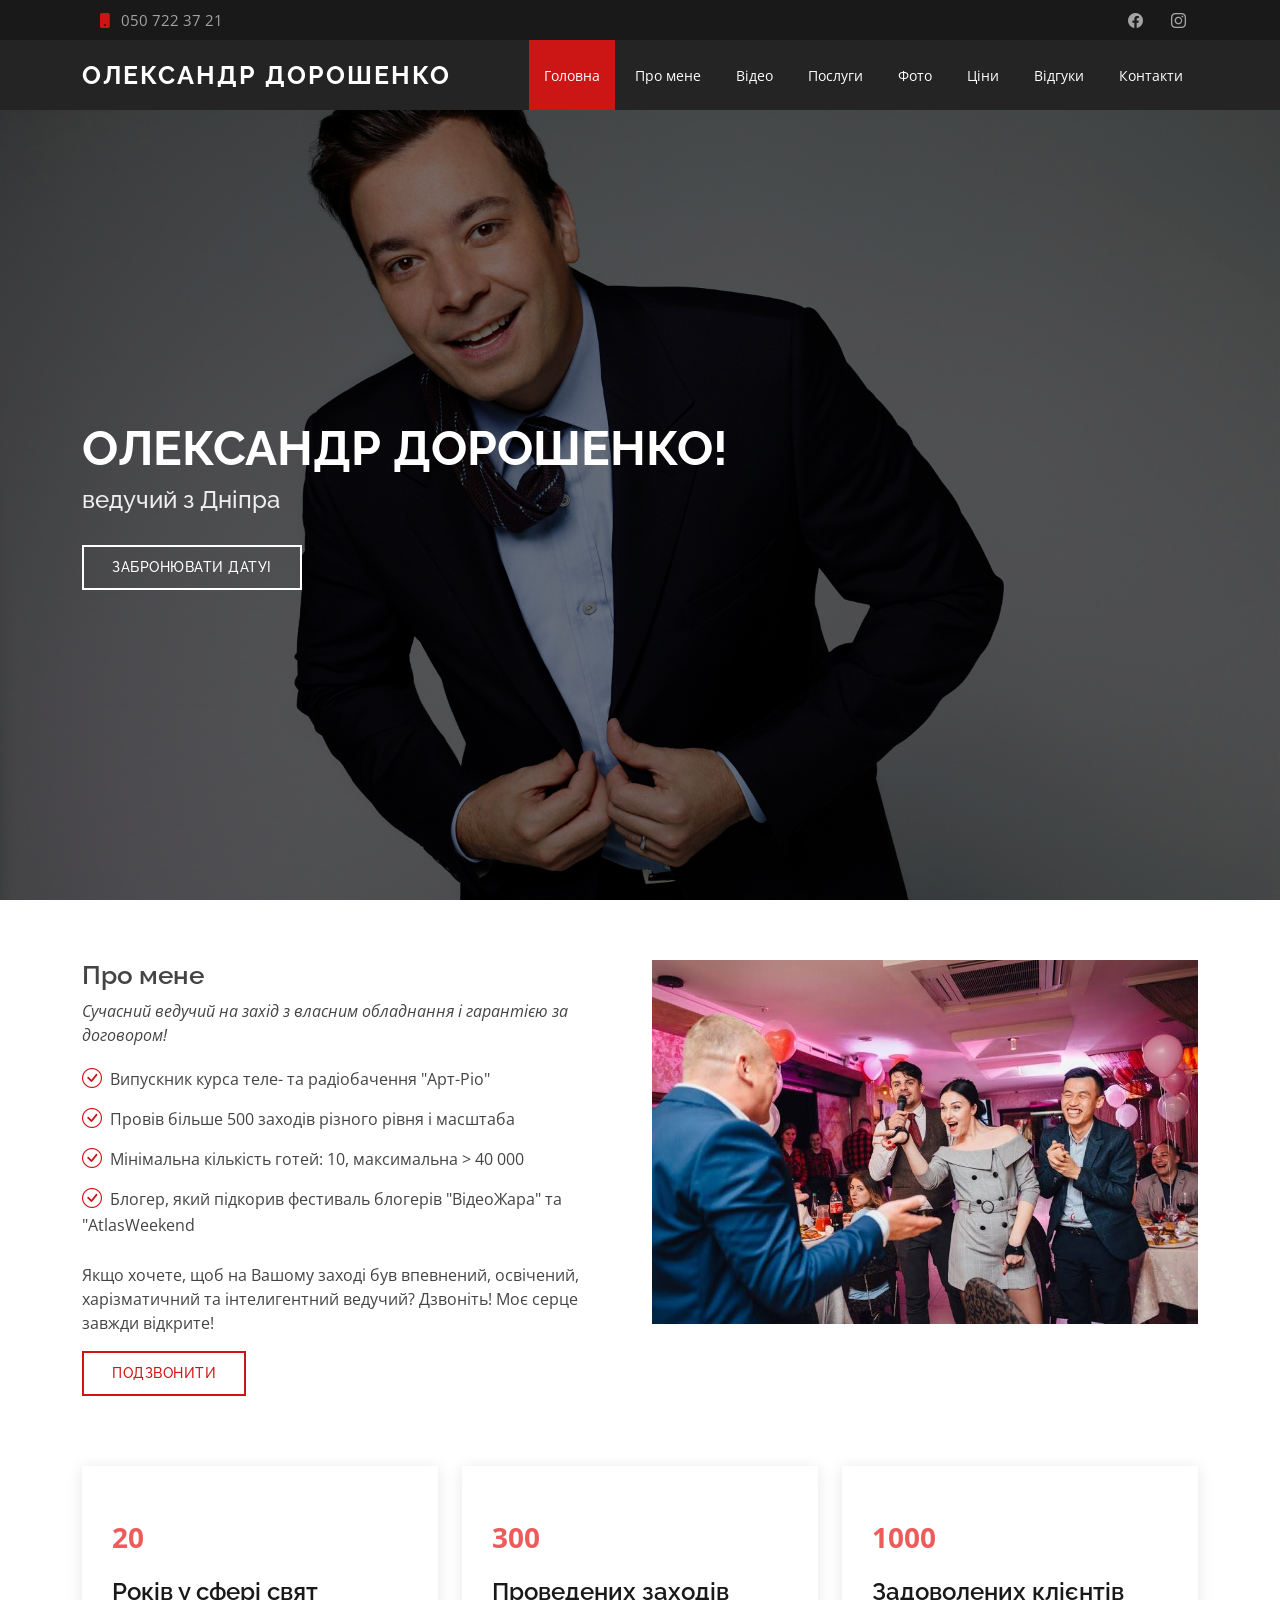
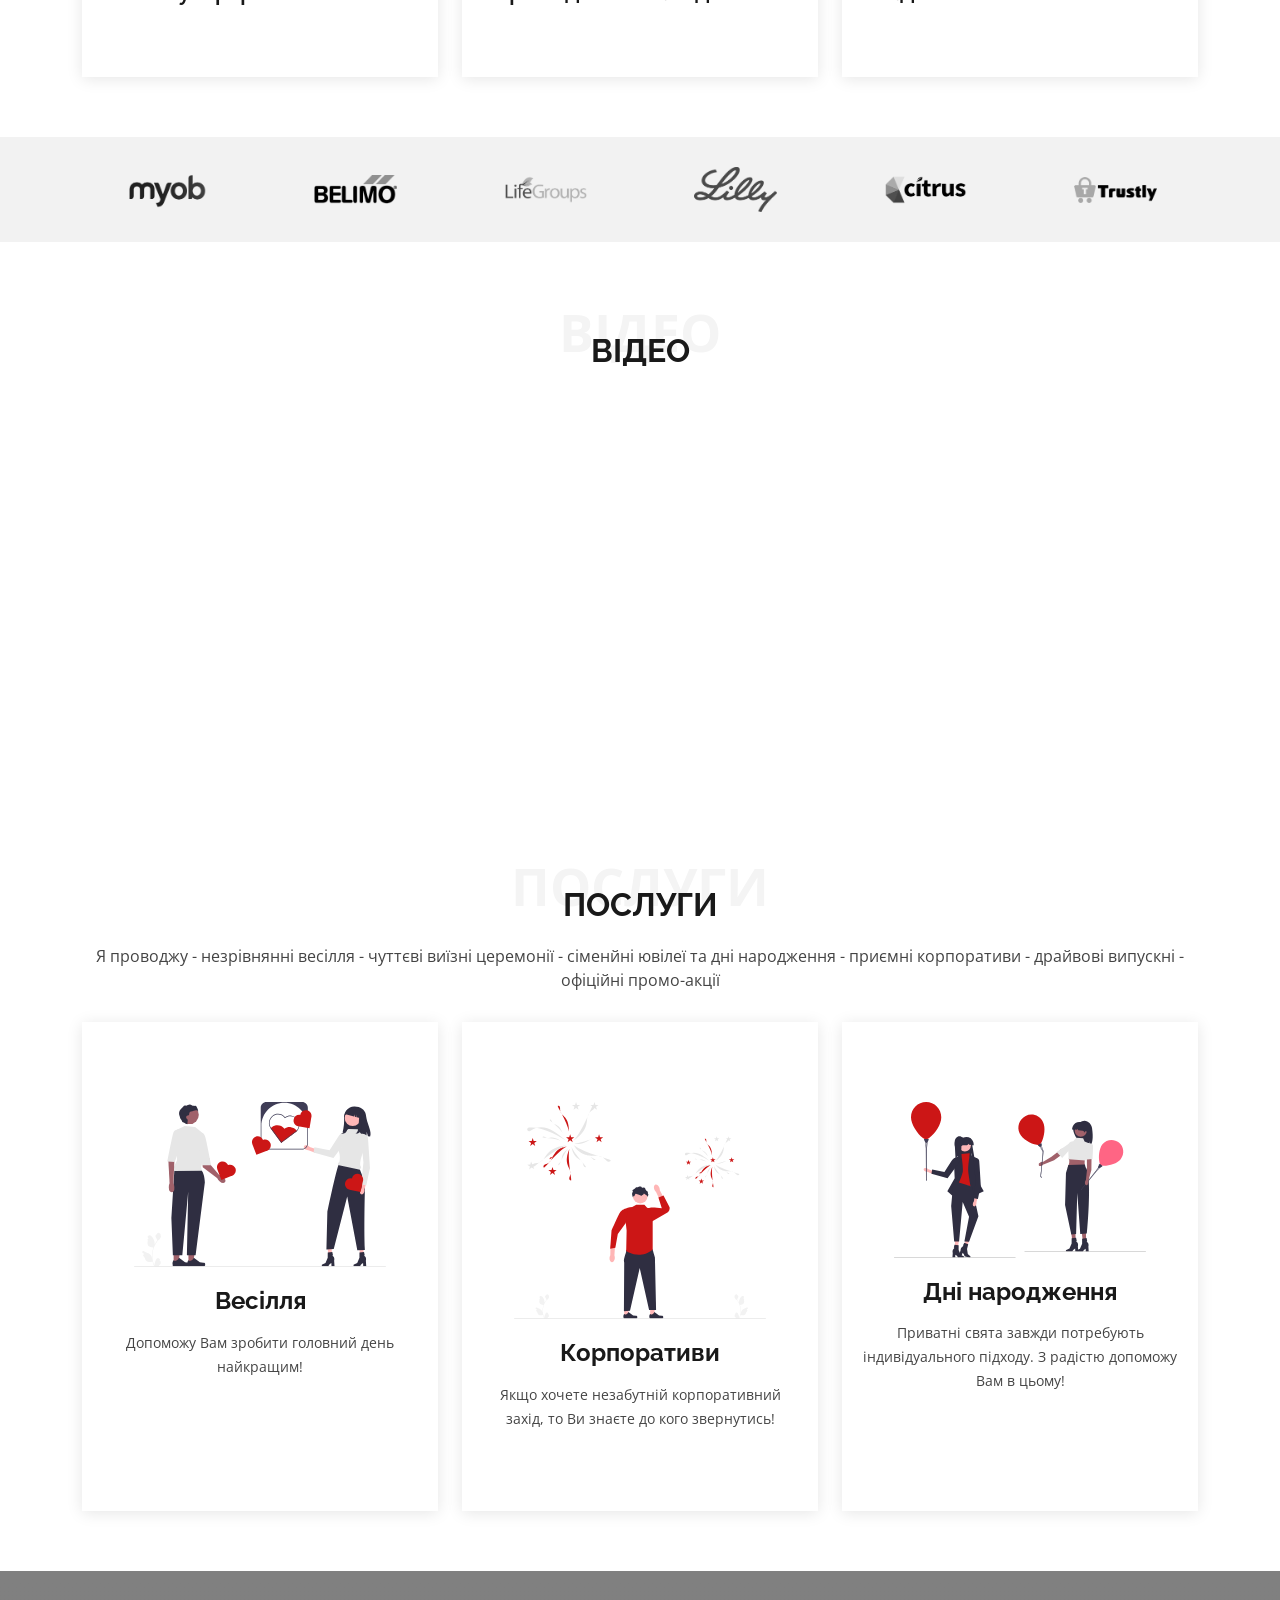
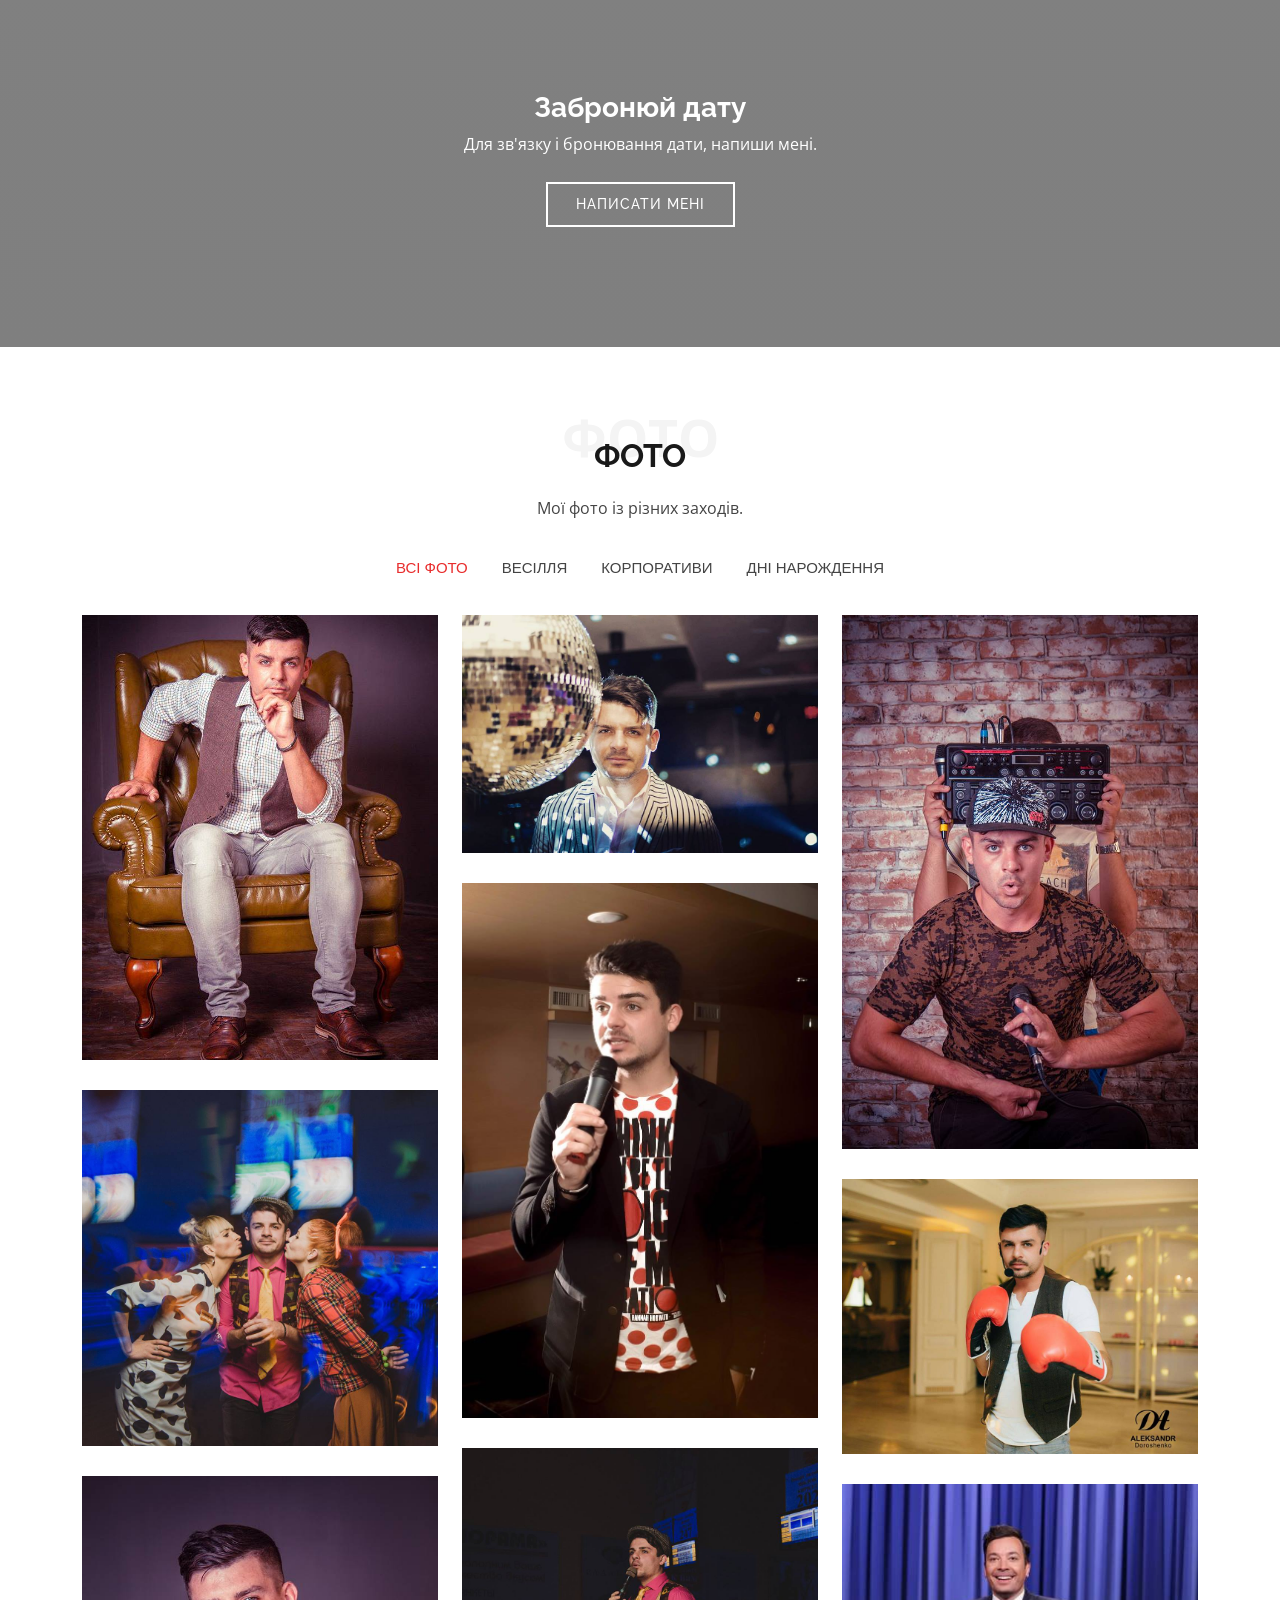
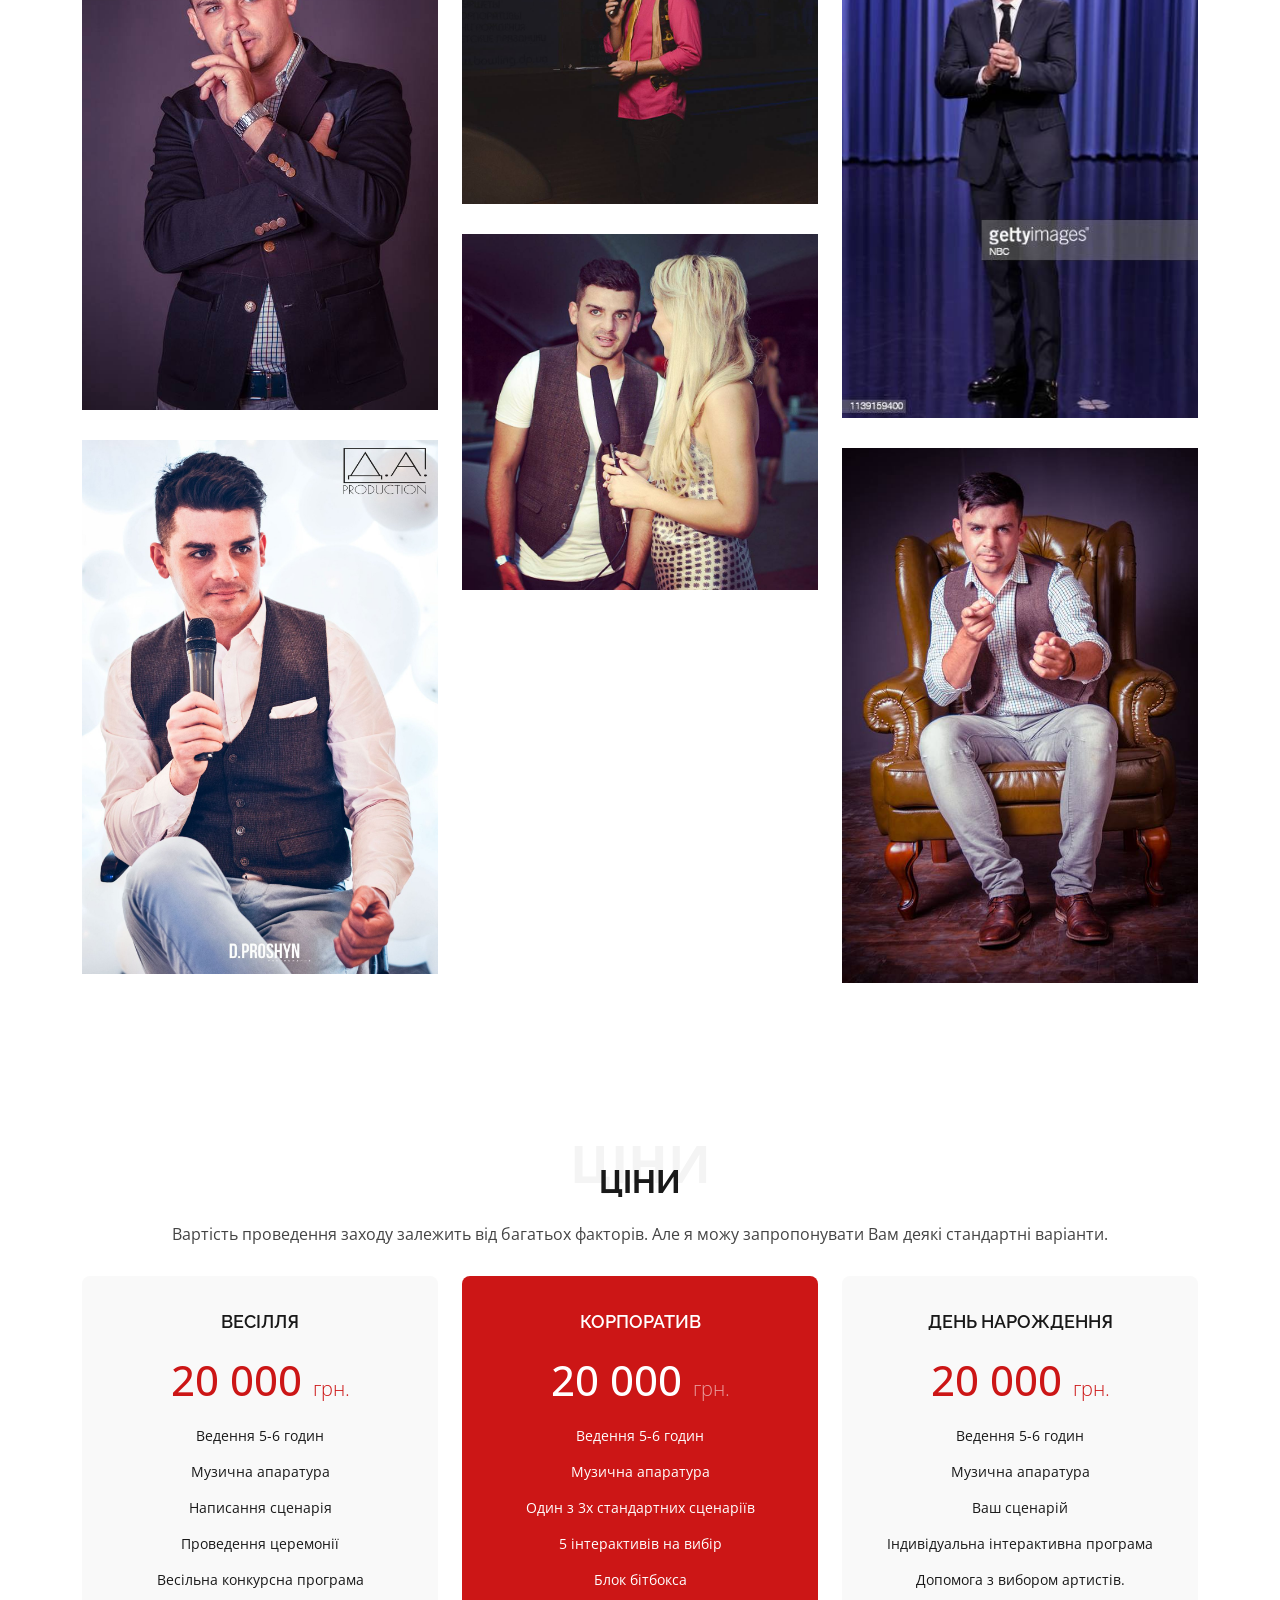
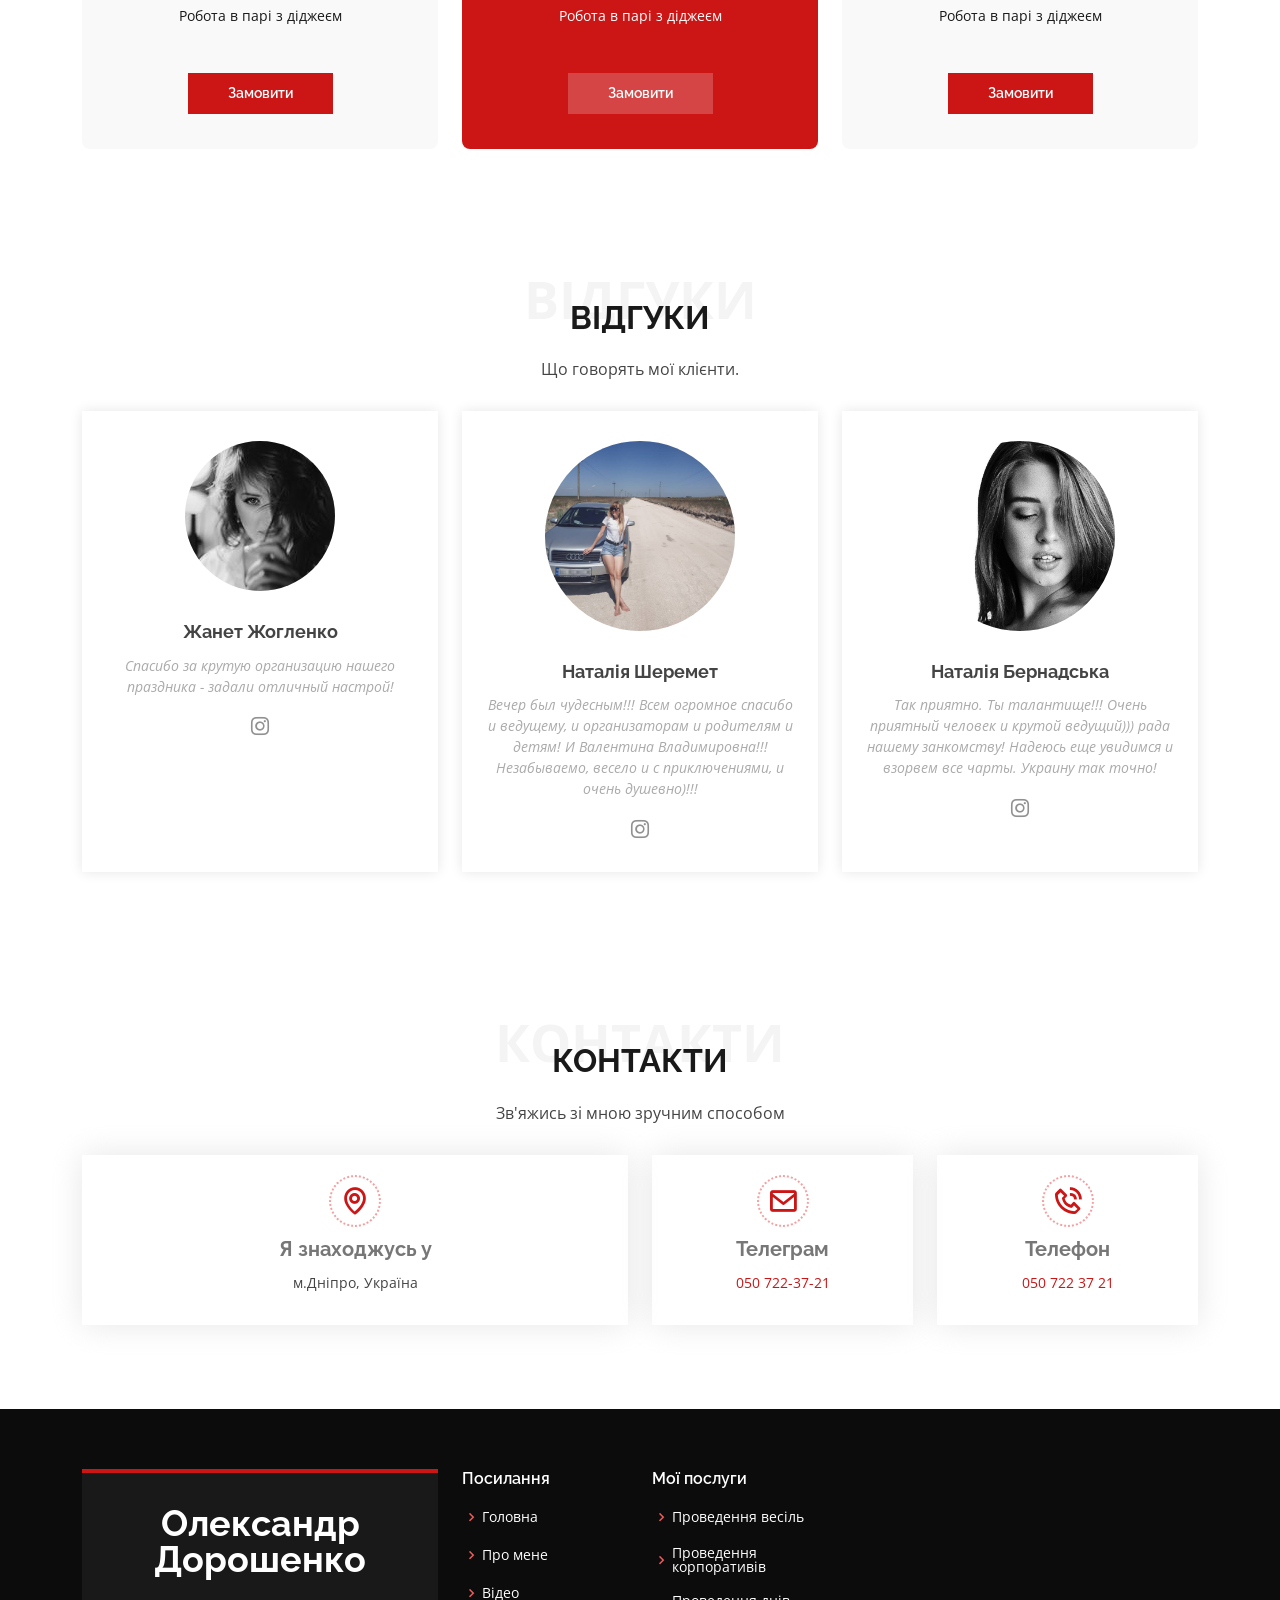
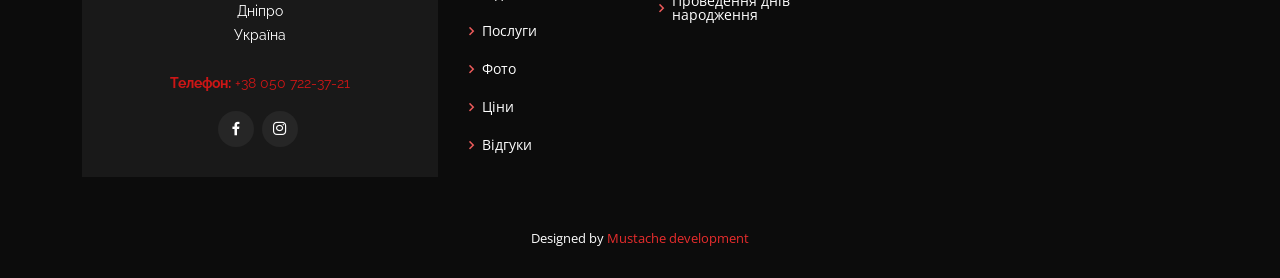
<file: index.html>
<!DOCTYPE html>
<html lang="en">
  <head>
    <meta charset="utf-8" />
    <meta content="width=device-width, initial-scale=1.0" name="viewport" />

    <title>Дорошенко Олександр</title>
    <meta content="" name="description" />
    <meta content="" name="keywords" />

    <!-- Favicons -->
    <link href="assets/img/favicon.png" rel="icon" />
    <link href="assets/img/apple-touch-icon.png" rel="apple-touch-icon" />

    <!-- Google Fonts -->
    <link
      href="https://fonts.googleapis.com/css?family=Open+Sans:300,300i,400,400i,600,600i,700,700i|Raleway:300,300i,400,400i,500,500i,600,600i,700,700i|Poppins:300,300i,400,400i,500,500i,600,600i,700,700i"
      rel="stylesheet"
    />

    <!-- Vendor CSS Files -->
    <link href="assets/vendor/aos/aos.css" rel="stylesheet" />
    <link href="assets/vendor/bootstrap/css/bootstrap.min.css" rel="stylesheet" />
    <link href="assets/vendor/bootstrap-icons/bootstrap-icons.css" rel="stylesheet" />
    <link href="assets/vendor/boxicons/css/boxicons.min.css" rel="stylesheet" />
    <link href="assets/vendor/glightbox/css/glightbox.min.css" rel="stylesheet" />
    <link href="assets/vendor/swiper/swiper-bundle.min.css" rel="stylesheet" />

    <!-- Template Main CSS File -->
    <link href="assets/css/style.css" rel="stylesheet" />
  </head>

  <body>
    <!-- ======= Top Bar ======= -->
    <section id="topbar" class="d-flex align-items-center">
      <div class="container d-flex justify-content-center justify-content-md-between">
        <div class="contact-info d-flex align-items-center">
          <a href="tel:+380507223721"><i class="bi bi-phone-fill phone-icon"></i> 050 722 37 21</a>
        </div>
        <div class="social-links d-none d-md-block">
          <a href="https://www.facebook.com/AleksDoroshenko1/" class="facebook" target="_blank"
            ><i class="bi bi-facebook"></i
          ></a>
          <a href="https://www.instagram.com/doroshenko_show" class="instagram" target="_blank"
            ><i class="bi bi-instagram"></i
          ></a>
        </div>
      </div>
    </section>

    <!-- ======= Header ======= -->
    <header id="header" class="d-flex align-items-center">
      <div class="container d-flex align-items-center justify-content-between">
        <h1 class="logo"><a href="index.html">Олександр Дорошенко</a></h1>
        <!-- Uncomment below if you prefer to use an image logo -->
        <!-- <a href="index.html" class="logo"><img src="assets/img/logo.png" alt="" class="img-fluid"></a> -->

        <nav id="navbar" class="navbar">
          <ul>
            <li><a class="nav-link scrollto active" href="#hero">Головна</a></li>
            <li><a class="nav-link scrollto" href="#about">Про мене</a></li>
            <li><a class="nav-link scrollto" href="#video">Відео</a></li>
            <li><a class="nav-link scrollto" href="#services">Послуги</a></li>
            <li><a class="nav-link scrollto" href="#portfolio">Фото</a></li>
            <li><a class="nav-link scrollto" href="#pricing">Ціни</a></li>
            <li><a class="nav-link scrollto" href="#team">Відгуки</a></li>
            <li><a class="nav-link scrollto" href="#contact">Контакти</a></li>
          </ul>
          <i class="bi bi-list mobile-nav-toggle"></i>
        </nav>
        <!-- .navbar -->
      </div>
    </header>
    <!-- End Header -->

    <!-- ======= Hero Section ======= -->
    <section id="hero" class="d-flex align-items-center">
      <div class="container position-relative" data-aos="fade-up" data-aos-delay="500">
        <h1>Олександр Дорошенко!</h1>
        <h2>ведучий з Дніпра</h2>
        <a href="https://t.me/DAProduct" class="btn-get-started scrollto" target="_blank">Забронювати датуі</a>
      </div>
    </section>
    <!-- End Hero -->

    <main id="main">
      <!-- ======= About Section ======= -->
      <section id="about" class="about">
        <div class="container">
          <div class="row">
            <div class="col-lg-6 order-1 order-lg-2" data-aos="fade-left">
              <img src="assets/img/about.jpg" class="img-fluid" alt="" />
            </div>
            <div class="col-lg-6 pt-4 pt-lg-0 order-2 order-lg-1 content" data-aos="fade-right">
              <h3>Про мене</h3>
              <p class="fst-italic">Сучасний ведучий на захід з власним обладнання і гарантією за договором!</p>
              <!-- <p>
              ХТО Я ТАКИЙ?
            </p> -->
              <ul>
                <li><i class="bi bi-check-circle"></i> Випускник курса теле- та радіобачення "Арт-Ріо"</li>
                <li><i class="bi bi-check-circle"></i> Провів більше 500 заходів різного рівня і масштаба</li>
                <li><i class="bi bi-check-circle"></i> Мінімальна кількість готей: 10, максимальна > 40 000</li>
                <li>
                  <i class="bi bi-check-circle"></i> Блогер, який підкорив фестиваль блогерів "ВідеоЖара" та
                  "AtlasWeekend
                </li>
              </ul>
              <p>
                Якщо хочете, щоб на Вашому заході був впевнений, освічений, харізматичний та інтелигентний ведучий?
                Дзвоніть! Моє серце завжди відкрите!
              </p>

              <a href="tel:+380507223721" class="mx-auto btn-get-started scrollto" target="_blank">Подзвонити</a>
            </div>
          </div>
        </div>
      </section>
      <!-- End About Section -->

      <!-- ======= Why Us Section ======= -->
      <section id="why-us" class="why-us">
        <div class="container">
          <div class="row">
            <div class="col-lg-4" data-aos="fade-up">
              <div class="box">
                <span>20</span>
                <h4>Років у сфері свят</h4>
                <!-- <p>Чому варто із Вами співпрацювати.</p> -->
              </div>
            </div>

            <div class="col-lg-4 mt-4 mt-lg-0" data-aos="fade-up" data-aos-delay="150">
              <div class="box">
                <span>300</span>
                <h4>Проведених заходів</h4>
                <!-- <p>З детальним розкриттям і поясненням.</p> -->
              </div>
            </div>

            <div class="col-lg-4 mt-4 mt-lg-0" data-aos="fade-up" data-aos-delay="300">
              <div class="box">
                <span>1000</span>
                <h4>Задоволених клієнтів</h4>
                <!-- <p>Тут теж має бути важливий аспект, який переконає клієнтів звернутися до Вас.</p> -->
              </div>
            </div>
          </div>
        </div>
      </section>
      <!-- End Why Us Section -->

      <!-- ======= Clients Section ======= -->
      <section id="clients" class="clients">
        <div class="container" data-aos="zoom-in">
          <div class="row d-flex align-items-center">
            <div class="col-lg-2 col-md-4 col-6">
              <img src="assets/img/clients/client-1.png" class="img-fluid" alt="" />
            </div>

            <div class="col-lg-2 col-md-4 col-6">
              <img src="assets/img/clients/client-2.png" class="img-fluid" alt="" />
            </div>

            <div class="col-lg-2 col-md-4 col-6">
              <img src="assets/img/clients/client-3.png" class="img-fluid" alt="" />
            </div>

            <div class="col-lg-2 col-md-4 col-6">
              <img src="assets/img/clients/client-4.png" class="img-fluid" alt="" />
            </div>

            <div class="col-lg-2 col-md-4 col-6">
              <img src="assets/img/clients/client-5.png" class="img-fluid" alt="" />
            </div>

            <div class="col-lg-2 col-md-4 col-6">
              <img src="assets/img/clients/client-6.png" class="img-fluid" alt="" />
            </div>
          </div>
        </div>
      </section>
      <!-- End Clients Section -->

      <!-- ======= Video ======= -->
      <section id="video" class="team">
        <div class="container">
          <div class="section-title">
            <span>Відео</span>
            <h2>Відео</h2>
          </div>

          <div class="row">
            <iframe
              width="560"
              height="315"
              src="https://www.youtube.com/embed/eqplAfGHZUA?si=vYHs6jjmbfUCZB3m&amp;controls=0"
              title="YouTube video player"
              frameborder="0"
              allow="accelerometer; autoplay; clipboard-write; encrypted-media; gyroscope; picture-in-picture; web-share"
              allowfullscreen
            >
            </iframe>
          </div>
        </div>
      </section>
      <!-- End Video Section -->

      <!-- ======= Services Section ======= -->
      <section id="services" class="services">
        <div class="container">
          <div class="section-title">
            <span>Послуги</span>
            <h2>Послуги</h2>
            <p>
              Я проводжу - незрівнянні весілля - чуттєві виїзні церемонії - сіменйні ювілеї та дні народження - приємні
              корпоративи - драйвові випускні - офіційні промо-акції
            </p>
          </div>

          <div class="row">
            <div class="col-lg-4 col-md-6 d-flex align-items-stretch" data-aos="fade-up">
              <div class="icon-box">
                <div class="icon">
                  <img src="./assets/img/illustration/wedding.svg" class="img-fluid illustration" />
                </div>
                <h4><a href="">Весілля</a></h4>
                <p>Допоможу Вам зробити головний день найкращим!</p>
              </div>
            </div>

            <div
              class="col-lg-4 col-md-6 d-flex align-items-stretch mt-4 mt-md-0"
              data-aos="fade-up"
              data-aos-delay="150"
            >
              <div class="icon-box">
                <div class="icon">
                  <img src="./assets/img/illustration/corporate.svg" class="img-fluid illustration" />
                </div>
                <h4><a href="">Корпоративи</a></h4>
                <p>Якщо хочете незабутній корпоративний захід, то Ви знаєте до кого звернутись!</p>
              </div>
            </div>

            <div
              class="col-lg-4 col-md-6 d-flex align-items-stretch mt-4 mt-lg-0"
              data-aos="fade-up"
              data-aos-delay="300"
            >
              <div class="icon-box">
                <div class="icon">
                  <img src="./assets/img/illustration/birthday.svg" class="img-fluid illustration" />
                </div>
                <h4><a href="">Дні народження</a></h4>
                <p>Приватні свята завжди потребують індивідуального підходу. З радістю допоможу Вам в цьому!</p>
              </div>
            </div>
          </div>
        </div>
      </section>
      <!-- End Services Section -->

      <!-- ======= Cta Section ======= -->
      <section id="cta" class="cta">
        <div class="container" data-aos="zoom-in">
          <div class="text-center">
            <h3>Забронюй дату</h3>
            <p>Для зв'язку і бронювання дати, напиши мені.</p>
            <a class="cta-btn" href="https://t.me/DAProduct">Написати мені</a>
          </div>
        </div>
      </section>
      <!-- End Cta Section -->

      <!-- ======= Portfolio Section ======= -->
      <section id="portfolio" class="portfolio">
        <div class="container">
          <div class="section-title">
            <span>Фото</span>
            <h2>Фото</h2>
            <p>Мої фото із різних заходів.</p>
          </div>

          <div class="row" data-aos="fade-up">
            <div class="col-lg-12 d-flex justify-content-center">
              <ul id="portfolio-flters">
                <li data-filter="*" class="filter-active">Всі фото</li>
                <li data-filter=".filter-app">Весілля</li>
                <li data-filter=".filter-card">Корпоративи</li>
                <li data-filter=".filter-web">Дні нарождення</li>
              </ul>
            </div>
          </div>

          <div class="row portfolio-container" data-aos="fade-up" data-aos-delay="150">
            <div class="col-lg-4 col-md-6 portfolio-item filter-app">
              <img src="assets/img/portfolio/portfolio-1.jpg" class="img-fluid" alt="" />
              <div class="portfolio-info">
                <h4>Олександр Дорошенко</h4>
                <p>Олександр Дорошенко</p>
                <a
                  href="assets/img/portfolio/portfolio-1.jpg"
                  data-gallery="portfolioGallery"
                  class="portfolio-lightbox preview-link"
                  title="Олександр Дорошенко"
                  ><i class="bx bx-plus"></i
                ></a>
              </div>
            </div>

            <div class="col-lg-4 col-md-6 portfolio-item filter-web">
              <img src="assets/img/portfolio/portfolio-2.jpg" class="img-fluid" alt="" />
              <div class="portfolio-info">
                <h4>Олександр Дорошенко</h4>
                <p>Олександр Дорошенко</p>
                <a
                  href="assets/img/portfolio/portfolio-2.jpg"
                  data-gallery="portfolioGallery"
                  class="portfolio-lightbox preview-link"
                  title="Олександр Дорошенко"
                  ><i class="bx bx-plus"></i
                ></a>
              </div>
            </div>

            <div class="col-lg-4 col-md-6 portfolio-item filter-app">
              <img src="assets/img/portfolio/portfolio-3.jpg" class="img-fluid" alt="" />
              <div class="portfolio-info">
                <h4>Олександр Дорошенко</h4>
                <p>Олександр Дорошенко</p>
                <a
                  href="assets/img/portfolio/portfolio-3.jpg"
                  data-gallery="portfolioGallery"
                  class="portfolio-lightbox preview-link"
                  title="Олександр Дорошенко"
                  ><i class="bx bx-plus"></i
                ></a>
              </div>
            </div>

            <div class="col-lg-4 col-md-6 portfolio-item filter-card">
              <img src="assets/img/portfolio/portfolio-4.jpg" class="img-fluid" alt="" />
              <div class="portfolio-info">
                <h4>Олександр Дорошенко</h4>
                <p>Олександр Дорошенко</p>
                <a
                  href="assets/img/portfolio/portfolio-4.jpg"
                  data-gallery="portfolioGallery"
                  class="portfolio-lightbox preview-link"
                  title="Олександр Дорошенко"
                  ><i class="bx bx-plus"></i
                ></a>
              </div>
            </div>

            <div class="col-lg-4 col-md-6 portfolio-item filter-web">
              <img src="assets/img/portfolio/portfolio-5.jpg" class="img-fluid" alt="" />
              <div class="portfolio-info">
                <h4>Олександр Дорошенко</h4>
                <p>Олександр Дорошенко</p>
                <a
                  href="assets/img/portfolio/portfolio-5.jpg"
                  data-gallery="portfolioGallery"
                  class="portfolio-lightbox preview-link"
                  title="Олександр Дорошенко"
                  ><i class="bx bx-plus"></i
                ></a>
              </div>
            </div>

            <div class="col-lg-4 col-md-6 portfolio-item filter-app">
              <img src="assets/img/portfolio/portfolio-6.jpg" class="img-fluid" alt="" />
              <div class="portfolio-info">
                <h4>Олександр Дорошенко</h4>
                <p>Олександр Дорошенко</p>
                <a
                  href="assets/img/portfolio/portfolio-6.jpg"
                  data-gallery="portfolioGallery"
                  class="portfolio-lightbox preview-link"
                  title="Олександр Дорошенко"
                  ><i class="bx bx-plus"></i
                ></a>
              </div>
            </div>

            <div class="col-lg-4 col-md-6 portfolio-item filter-card">
              <img src="assets/img/portfolio/portfolio-7.jpg" class="img-fluid" alt="" />
              <div class="portfolio-info">
                <h4>Олександр Дорошенко</h4>
                <p>Олександр Дорошенко</p>
                <a
                  href="assets/img/portfolio/portfolio-7.jpg"
                  data-gallery="portfolioGallery"
                  class="portfolio-lightbox preview-link"
                  title="Олександр Дорошенко"
                  ><i class="bx bx-plus"></i
                ></a>
              </div>
            </div>

            <div class="col-lg-4 col-md-6 portfolio-item filter-card">
              <img src="assets/img/portfolio/portfolio-8.jpg" class="img-fluid" alt="" />
              <div class="portfolio-info">
                <h4>Олександр Дорошенко</h4>
                <p>Олександр Дорошенко</p>
                <a
                  href="assets/img/portfolio/portfolio-8.jpg"
                  data-gallery="portfolioGallery"
                  class="portfolio-lightbox preview-link"
                  title="Олександр Дорошенко"
                  ><i class="bx bx-plus"></i
                ></a>
              </div>
            </div>

            <div class="col-lg-4 col-md-6 portfolio-item filter-web">
              <img src="assets/img/portfolio/portfolio-9.jpg" class="img-fluid" alt="" />
              <div class="portfolio-info">
                <h4>Олександр Дорошенко</h4>
                <p>Олександр Дорошенко</p>
                <a
                  href="assets/img/portfolio/portfolio-9.jpg"
                  data-gallery="portfolioGallery"
                  class="portfolio-lightbox preview-link"
                  title="Олександр Дорошенко"
                  ><i class="bx bx-plus"></i
                ></a>
              </div>
            </div>

            <div class="col-lg-4 col-md-6 portfolio-item filter-web">
              <img src="assets/img/portfolio/portfolio-11.jpg" class="img-fluid" alt="" />
              <div class="portfolio-info">
                <h4>Олександр Дорошенко</h4>
                <p>Олександр Дорошенко</p>
                <a
                  href="assets/img/portfolio/portfolio-11.jpg"
                  data-gallery="portfolioGallery"
                  class="portfolio-lightbox preview-link"
                  title="Олександр Дорошенко"
                  ><i class="bx bx-plus"></i
                ></a>
              </div>
            </div>

            <div class="col-lg-4 col-md-6 portfolio-item filter-web">
              <img src="assets/img/portfolio/portfolio-12.jpg" class="img-fluid" alt="" />
              <div class="portfolio-info">
                <h4>Олександр Дорошенко</h4>
                <p>Олександр Дорошенко</p>
                <a
                  href="assets/img/portfolio/portfolio-12.jpg"
                  data-gallery="portfolioGallery"
                  class="portfolio-lightbox preview-link"
                  title="Олександр Дорошенко"
                  ><i class="bx bx-plus"></i
                ></a>
              </div>
            </div>

            <div class="col-lg-4 col-md-6 portfolio-item filter-web">
              <img src="assets/img/portfolio/portfolio-13.jpg" class="img-fluid" alt="" />
              <div class="portfolio-info">
                <h4>Олександр Дорошенко</h4>
                <p>Олександр Дорошенко</p>
                <a
                  href="assets/img/portfolio/portfolio-13.jpg"
                  data-gallery="portfolioGallery"
                  class="portfolio-lightbox preview-link"
                  title="Олександр Дорошенко"
                  ><i class="bx bx-plus"></i
                ></a>
              </div>
            </div>
          </div>
        </div>
      </section>
      <!-- End Portfolio Section -->

      <!-- ======= Pricing Section ======= -->
      <section id="pricing" class="pricing">
        <div class="container">
          <div class="section-title">
            <span>Ціни</span>
            <h2>Ціни</h2>
            <p>
              Вартість проведення заходу залежить від багатьох факторів. Але я можу запропонувати Вам деякі стандартні
              варіанти.
            </p>
          </div>

          <div class="row">
            <div class="col-lg-4 col-md-6" data-aos="zoom-in" data-aos-delay="150">
              <div class="box">
                <h3>Весілля</h3>
                <h4>20 000 <span>грн.</span></h4>
                <ul>
                  <li>Ведення 5-6 годин</li>
                  <li>Музична апаратура</li>
                  <li>Написання сценарія</li>
                  <li>Проведення церемонії</li>
                  <li>Весільна конкурсна програма</li>
                  <li>Робота в парі з діджеєм</li>
                </ul>
                <div class="btn-wrap">
                  <a href="https://t.me/DAProduct" і class="btn-buy" target="_blank">Замовити</a>
                </div>
              </div>
            </div>

            <div class="col-lg-4 col-md-6 mt-4 mt-md-0" data-aos="zoom-in">
              <div class="box featured">
                <h3>Корпоратив</h3>
                <h4>20 000 <span>грн.</span></h4>
                <ul>
                  <li>Ведення 5-6 годин</li>
                  <li>Музична апаратура</li>
                  <li>Один з 3х стандартних сценаріїв</li>
                  <li>5 інтерактивів на вибір</li>
                  <li>Блок бітбокса</li>
                  <li>Робота в парі з діджеєм</li>
                </ul>
                <div class="btn-wrap">
                  <a href="https://t.me/DAProduct" class="btn-buy" target="_blank">Замовити</a>
                </div>
              </div>
            </div>

            <div class="col-lg-4 col-md-6 mt-4 mt-lg-0" data-aos="zoom-in" data-aos-delay="150">
              <div class="box">
                <h3>День нарождення</h3>
                <h4>20 000 <span>грн.</span></h4>
                <ul>
                  <li>Ведення 5-6 годин</li>
                  <li>Музична апаратура</li>
                  <li>Ваш сценарій</li>
                  <li>Індивідуальна інтерактивна програма</li>
                  <li>Допомога з вибором артистів.</li>
                  <li>Робота в парі з діджеєм</li>
                </ul>
                <div class="btn-wrap">
                  <a href="https://t.me/DAProduct" class="btn-buy" target="_blank">Замовити</a>
                </div>
              </div>
            </div>
          </div>
        </div>
      </section>
      <!-- End Pricing Section -->

      <!-- ======= Testimonals ======= -->
      <section id="team" class="team">
        <div class="container">
          <div class="section-title">
            <span>Відгуки</span>
            <h2>Відгуки</h2>
            <p>Що говорять мої клієнти.</p>
          </div>

          <div class="row">
            <div class="col-lg-4 col-md-6 d-flex align-items-stretch" data-aos="zoom-in">
              <div class="member">
                <img src="assets/img/team/vidguk-1.jpg" alt="" />
                <h4>Жанет Жогленко</h4>

                <p>Спасибо за крутую организацию нашего праздника - задали отличный настрой!</p>
                <div class="social">
                  <a href="https://www.instagram.com/zhannet_zhoglenko/" target="_blank"
                    ><i class="bi bi-instagram"></i
                  ></a>
                </div>
              </div>
            </div>

            <div class="col-lg-4 col-md-6 d-flex align-items-stretch" data-aos="zoom-in">
              <div class="member">
                <img src="assets/img/team/vidguk-2.jpg" alt="" />
                <h4>Наталія Шеремет</h4>
                <p>
                  Вечер был чудесным!!! Всем огромное спасибо и ведущему, и организаторам и родителям и детям! И
                  Валентина Владимировна!!! Незабываемо, весело и с приключениями, и очень душевно)!!!
                </p>
                <div class="social">
                  <a href="https://www.instagram.com/nataliia_sheremet/" target="_blank"
                    ><i class="bi bi-instagram"></i
                  ></a>
                </div>
              </div>
            </div>

            <div class="col-lg-4 col-md-6 d-flex align-items-stretch" data-aos="zoom-in">
              <div class="member">
                <img src="assets/img/team/vidguk-3.jpg" alt="" />
                <h4>Наталія Бернадська</h4>

                <p>
                  Так приятно. Ты талантище!!! Очень приятный человек и крутой ведущий))) рада нашему занкомству!
                  Надеюсь еще увидимся и взорвем все чарты. Украину так точно!
                </p>
                <div class="social">
                  <a href="https://www.instagram.com/b_ernadskaya/" target="_blank"><i class="bi bi-instagram"></i></a>
                </div>
              </div>
            </div>
          </div>
        </div>
      </section>
      <!-- End Testimonals Section -->

      <!-- ======= Contact Section ======= -->
      <section id="contact" class="contact">
        <div class="container">
          <div class="section-title">
            <span>Контакти</span>
            <h2>Контакти</h2>
            <p>Зв'яжись зі мною зручним способом</p>
          </div>

          <div class="row" data-aos="fade-up">
            <div class="col-lg-6">
              <div class="info-box mb-4">
                <i class="bx bx-map"></i>
                <h3>Я знаходжусь у</h3>
                <p>м.Дніпро, Україна</p>
              </div>
            </div>

            <div class="col-lg-3 col-md-6">
              <div class="info-box mb-4">
                <i class="bx bx-envelope"></i>
                <h3>Телеграм</h3>
                <p><a href="https://t.me/DAProduct" class="btn-buy" target="_blank">050 722-37-21</a></p>
              </div>
            </div>

            <div class="col-lg-3 col-md-6">
              <div class="info-box mb-4">
                <i class="bx bx-phone-call"></i>
                <h3>Телефон</h3>
                <p><a href="tel:+380507223721"> 050 722 37 21</a></p>
              </div>
            </div>
          </div>

          <div class="row" data-aos="fade-up">
            <!-- <div class="col-lg-12 ">
            <iframe class="mb-4 mb-lg-0" src="https://www.google.com/maps/embed?pb=!1m14!1m8!1m3!1d12097.433213460943!2d-74.0062269!3d40.7101282!3m2!1i1024!2i768!4f13.1!3m3!1m2!1s0x0%3A0xb89d1fe6bc499443!2sDowntown+Conference+Center!5e0!3m2!1smk!2sbg!4v1539943755621" frameborder="0" style="border:0; width: 100%; height: 384px;" allowfullscreen></iframe>
          </div> -->

            <!-- <div class="col-lg-6">
            <form action="forms/contact.php" method="post" role="form" class="php-email-form">
              <div class="row">
                <div class="col-md-6 form-group">
                  <input type="text" name="name" class="form-control" id="name" placeholder="Your Name" required>
                </div>
                <div class="col-md-6 form-group mt-3 mt-md-0">
                  <input type="email" class="form-control" name="email" id="email" placeholder="Your Email" required>
                </div>
              </div>
              <div class="form-group mt-3">
                <input type="text" class="form-control" name="subject" id="subject" placeholder="Subject" required>
              </div>
              <div class="form-group mt-3">
                <textarea class="form-control" name="message" rows="5" placeholder="Message" required></textarea>
              </div>
              <div class="my-3">
                <div class="loading">Loading</div>
                <div class="error-message"></div>
                <div class="sent-message">Your message has been sent. Thank you!</div>
              </div>
              <div class="text-center"><button type="submit">Send Message</button></div>
            </form>
          </div> -->
          </div>
        </div>
      </section>
      <!-- End Contact Section -->
    </main>
    <!-- End #main -->

    <!-- ======= Footer ======= -->
    <footer id="footer">
      <div class="footer-top">
        <div class="container">
          <div class="row">
            <div class="col-lg-4 col-md-6">
              <div class="footer-info">
                <h3>Олександр Дорошенко</h3>
                <p>
                  Дніпро<br />
                  Україна<br /><br />
                  <a href="tel:+38 050 722-37-21"><strong>Телефон:</strong> +38 050 722-37-21<br /></a>
                </p>
                <div class="social-links mt-3">
                  <a href="https://www.facebook.com/AleksDoroshenko1/" class="facebook" target="_blank"
                    ><i class="bx bxl-facebook"></i
                  ></a>
                  <a href="https://www.instagram.com/doroshenko_show/" class="instagram" target="_blank"
                    ><i class="bx bxl-instagram"></i
                  ></a>
                </div>
              </div>
            </div>

            <div class="col-lg-2 col-md-3 col-sm-6 footer-links">
              <h4>Посилання</h4>
              <ul>
                <li><i class="bx bx-chevron-right"></i> <a href="#hero">Головна</a></li>
                <li><i class="bx bx-chevron-right"></i> <a href="#about">Про мене</a></li>
                <li><i class="bx bx-chevron-right"></i> <a href="#video">Відео</a></li>
                <li><i class="bx bx-chevron-right"></i> <a href="#services">Послуги</a></li>
                <li><i class="bx bx-chevron-right"></i> <a href="#portfolio">Фото</a></li>
                <li><i class="bx bx-chevron-right"></i> <a href="#pricing">Ціни</a></li>
                <li><i class="bx bx-chevron-right"></i> <a href="#team">Відгуки</a></li>
              </ul>
            </div>

            <div class="col-lg-2 col-md-3 col-sm-6 footer-links">
              <h4>Мої послуги</h4>
              <ul>
                <li><i class="bx bx-chevron-right"></i> <a href="#">Проведення весіль</a></li>
                <li><i class="bx bx-chevron-right"></i> <a href="#">Проведення корпоративів</a></li>
                <li><i class="bx bx-chevron-right"></i> <a href="#">Проведення днів народження</a></li>
              </ul>
            </div>
          </div>
        </div>
      </div>

      <div class="container">
        <div class="credits">Designed by <a href="https://mustdev.pp.ua/">Mustache development</a></div>
      </div>
    </footer>
    <!-- End Footer -->

    <a href="#" class="back-to-top d-flex align-items-center justify-content-center"
      ><i class="bi bi-arrow-up-short"></i
    ></a>
    <div id="preloader"></div>

    <!-- Vendor JS Files -->
    <script src="assets/vendor/aos/aos.js"></script>
    <script src="assets/vendor/bootstrap/js/bootstrap.bundle.min.js"></script>
    <script src="assets/vendor/glightbox/js/glightbox.min.js"></script>
    <script src="assets/vendor/isotope-layout/isotope.pkgd.min.js"></script>
    <script src="assets/vendor/swiper/swiper-bundle.min.js"></script>
    <script src="assets/vendor/php-email-form/validate.js"></script>

    <!-- Template Main JS File -->
    <script src="assets/js/main.js"></script>
  </body>
</html>
</file>
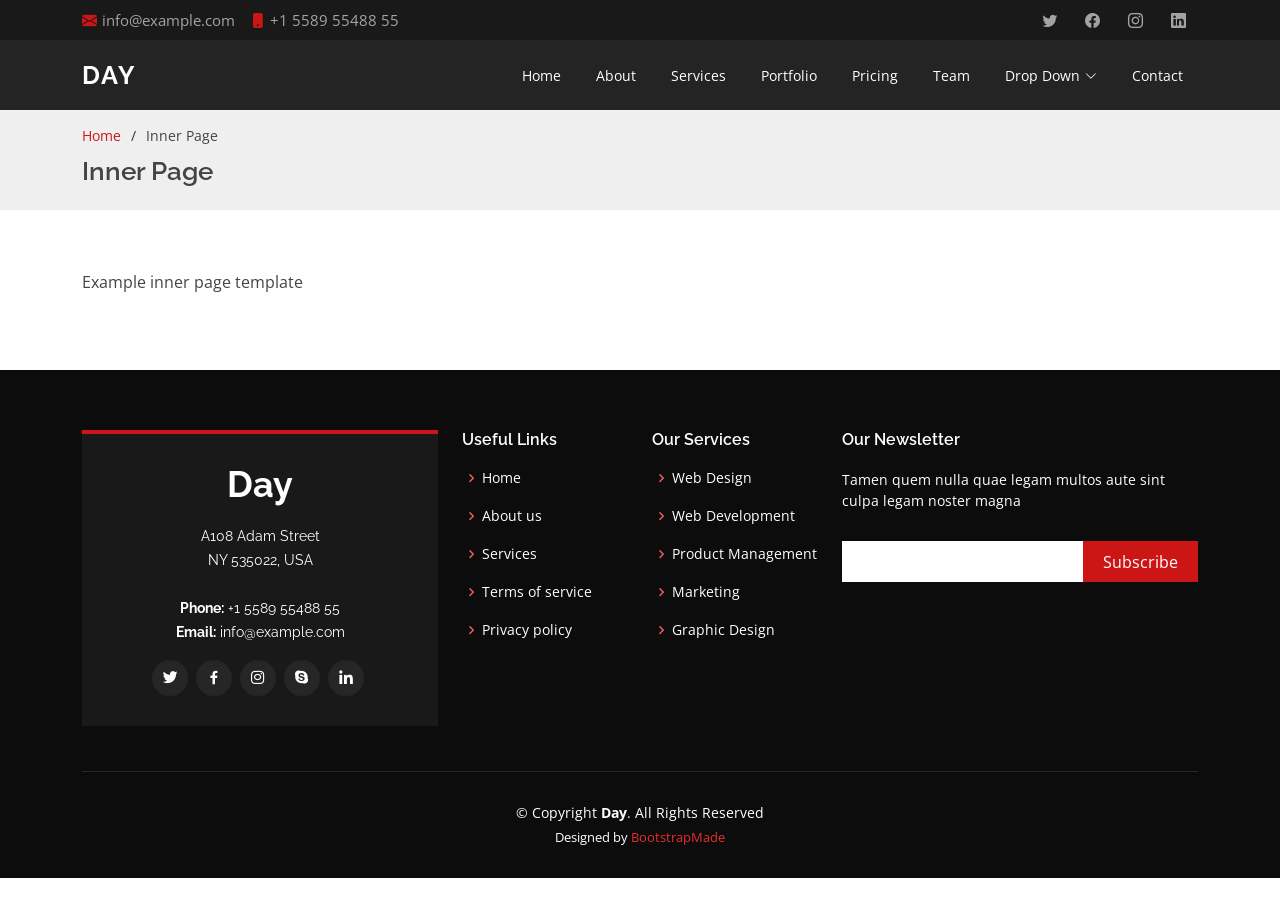
<file: inner-page.html>
<!DOCTYPE html>
<html lang="en">

<head>
  <meta charset="utf-8">
  <meta content="width=device-width, initial-scale=1.0" name="viewport">

  <title>Inner Page - Day Bootstrap Template</title>
  <meta content="" name="description">
  <meta content="" name="keywords">

  <!-- Favicons -->
  <link href="assets/img/favicon.png" rel="icon">
  <link href="assets/img/apple-touch-icon.png" rel="apple-touch-icon">

  <!-- Google Fonts -->
  <link href="https://fonts.googleapis.com/css?family=Open+Sans:300,300i,400,400i,600,600i,700,700i|Raleway:300,300i,400,400i,500,500i,600,600i,700,700i|Poppins:300,300i,400,400i,500,500i,600,600i,700,700i" rel="stylesheet">

  <!-- Vendor CSS Files -->
  <link href="assets/vendor/aos/aos.css" rel="stylesheet">
  <link href="assets/vendor/bootstrap/css/bootstrap.min.css" rel="stylesheet">
  <link href="assets/vendor/bootstrap-icons/bootstrap-icons.css" rel="stylesheet">
  <link href="assets/vendor/boxicons/css/boxicons.min.css" rel="stylesheet">
  <link href="assets/vendor/glightbox/css/glightbox.min.css" rel="stylesheet">
  <link href="assets/vendor/swiper/swiper-bundle.min.css" rel="stylesheet">

  <!-- Template Main CSS File -->
  <link href="assets/css/style.css" rel="stylesheet">

  <!-- =======================================================
  * Template Name: Day
  * Updated: Aug 17 2023 with Bootstrap v5.3.1
  * Template URL: https://bootstrapmade.com/day-multipurpose-html-template-for-free/
  * Author: BootstrapMade.com
  * License: https://bootstrapmade.com/license/
  ======================================================== -->
</head>

<body>

  <!-- ======= Top Bar ======= -->
  <section id="topbar" class="d-flex align-items-center">
    <div class="container d-flex justify-content-center justify-content-md-between">
      <div class="contact-info d-flex align-items-center">
        <i class="bi bi-envelope-fill"></i><a href="mailto:contact@example.com">info@example.com</a>
        <i class="bi bi-phone-fill phone-icon"></i> +1 5589 55488 55
      </div>
      <div class="social-links d-none d-md-block">
        <a href="#" class="twitter"><i class="bi bi-twitter"></i></a>
        <a href="#" class="facebook"><i class="bi bi-facebook"></i></a>
        <a href="#" class="instagram"><i class="bi bi-instagram"></i></a>
        <a href="#" class="linkedin"><i class="bi bi-linkedin"></i></i></a>
      </div>
    </div>
  </section>

  <!-- ======= Header ======= -->
  <header id="header" class="d-flex align-items-center">
    <div class="container d-flex align-items-center justify-content-between">

      <h1 class="logo"><a href="index.html">Day</a></h1>
      <!-- Uncomment below if you prefer to use an image logo -->
      <!-- <a href="index.html" class="logo"><img src="assets/img/logo.png" alt="" class="img-fluid"></a>-->

      <nav id="navbar" class="navbar">
        <ul>
          <li><a class="nav-link scrollto " href="#hero">Home</a></li>
          <li><a class="nav-link scrollto" href="#about">About</a></li>
          <li><a class="nav-link scrollto" href="#services">Services</a></li>
          <li><a class="nav-link scrollto " href="#portfolio">Portfolio</a></li>
          <li><a class="nav-link scrollto" href="#pricing">Pricing</a></li>
          <li><a class="nav-link scrollto" href="#team">Team</a></li>
          <li class="dropdown"><a href="#"><span>Drop Down</span> <i class="bi bi-chevron-down"></i></a>
            <ul>
              <li><a href="#">Drop Down 1</a></li>
              <li class="dropdown"><a href="#"><span>Deep Drop Down</span> <i class="bi bi-chevron-right"></i></a>
                <ul>
                  <li><a href="#">Deep Drop Down 1</a></li>
                  <li><a href="#">Deep Drop Down 2</a></li>
                  <li><a href="#">Deep Drop Down 3</a></li>
                  <li><a href="#">Deep Drop Down 4</a></li>
                  <li><a href="#">Deep Drop Down 5</a></li>
                </ul>
              </li>
              <li><a href="#">Drop Down 2</a></li>
              <li><a href="#">Drop Down 3</a></li>
              <li><a href="#">Drop Down 4</a></li>
            </ul>
          </li>
          <li><a class="nav-link scrollto" href="#contact">Contact</a></li>
        </ul>
        <i class="bi bi-list mobile-nav-toggle"></i>
      </nav><!-- .navbar -->

    </div>
  </header><!-- End Header -->

  <main id="main">

    <!-- ======= Breadcrumbs ======= -->
    <section id="breadcrumbs" class="breadcrumbs">
      <div class="container">

        <ol>
          <li><a href="index.html">Home</a></li>
          <li>Inner Page</li>
        </ol>
        <h2>Inner Page</h2>

      </div>
    </section><!-- End Breadcrumbs -->

    <section class="inner-page">
      <div class="container">
        <p>
          Example inner page template
        </p>
      </div>
    </section>

  </main><!-- End #main -->

  <!-- ======= Footer ======= -->
  <footer id="footer">
    <div class="footer-top">
      <div class="container">
        <div class="row">

          <div class="col-lg-4 col-md-6">
            <div class="footer-info">
              <h3>Day</h3>
              <p>
                A108 Adam Street <br>
                NY 535022, USA<br><br>
                <strong>Phone:</strong> +1 5589 55488 55<br>
                <strong>Email:</strong> info@example.com<br>
              </p>
              <div class="social-links mt-3">
                <a href="#" class="twitter"><i class="bx bxl-twitter"></i></a>
                <a href="#" class="facebook"><i class="bx bxl-facebook"></i></a>
                <a href="#" class="instagram"><i class="bx bxl-instagram"></i></a>
                <a href="#" class="google-plus"><i class="bx bxl-skype"></i></a>
                <a href="#" class="linkedin"><i class="bx bxl-linkedin"></i></a>
              </div>
            </div>
          </div>

          <div class="col-lg-2 col-md-6 footer-links">
            <h4>Useful Links</h4>
            <ul>
              <li><i class="bx bx-chevron-right"></i> <a href="#">Home</a></li>
              <li><i class="bx bx-chevron-right"></i> <a href="#">About us</a></li>
              <li><i class="bx bx-chevron-right"></i> <a href="#">Services</a></li>
              <li><i class="bx bx-chevron-right"></i> <a href="#">Terms of service</a></li>
              <li><i class="bx bx-chevron-right"></i> <a href="#">Privacy policy</a></li>
            </ul>
          </div>

          <div class="col-lg-2 col-md-6 footer-links">
            <h4>Our Services</h4>
            <ul>
              <li><i class="bx bx-chevron-right"></i> <a href="#">Web Design</a></li>
              <li><i class="bx bx-chevron-right"></i> <a href="#">Web Development</a></li>
              <li><i class="bx bx-chevron-right"></i> <a href="#">Product Management</a></li>
              <li><i class="bx bx-chevron-right"></i> <a href="#">Marketing</a></li>
              <li><i class="bx bx-chevron-right"></i> <a href="#">Graphic Design</a></li>
            </ul>
          </div>

          <div class="col-lg-4 col-md-6 footer-newsletter">
            <h4>Our Newsletter</h4>
            <p>Tamen quem nulla quae legam multos aute sint culpa legam noster magna</p>
            <form action="" method="post">
              <input type="email" name="email"><input type="submit" value="Subscribe">
            </form>

          </div>

        </div>
      </div>
    </div>

    <div class="container">
      <div class="copyright">
        &copy; Copyright <strong><span>Day</span></strong>. All Rights Reserved
      </div>
      <div class="credits">
        <!-- All the links in the footer should remain intact. -->
        <!-- You can delete the links only if you purchased the pro version. -->
        <!-- Licensing information: https://bootstrapmade.com/license/ -->
        <!-- Purchase the pro version with working PHP/AJAX contact form: https://bootstrapmade.com/day-multipurpose-html-template-for-free/ -->
        Designed by <a href="https://bootstrapmade.com/">BootstrapMade</a>
      </div>
    </div>
  </footer><!-- End Footer -->

  <a href="#" class="back-to-top d-flex align-items-center justify-content-center"><i class="bi bi-arrow-up-short"></i></a>
  <div id="preloader"></div>

  <!-- Vendor JS Files -->
  <script src="assets/vendor/aos/aos.js"></script>
  <script src="assets/vendor/bootstrap/js/bootstrap.bundle.min.js"></script>
  <script src="assets/vendor/glightbox/js/glightbox.min.js"></script>
  <script src="assets/vendor/isotope-layout/isotope.pkgd.min.js"></script>
  <script src="assets/vendor/swiper/swiper-bundle.min.js"></script>
  <script src="assets/vendor/php-email-form/validate.js"></script>

  <!-- Template Main JS File -->
  <script src="assets/js/main.js"></script>

</body>

</html>
</file>
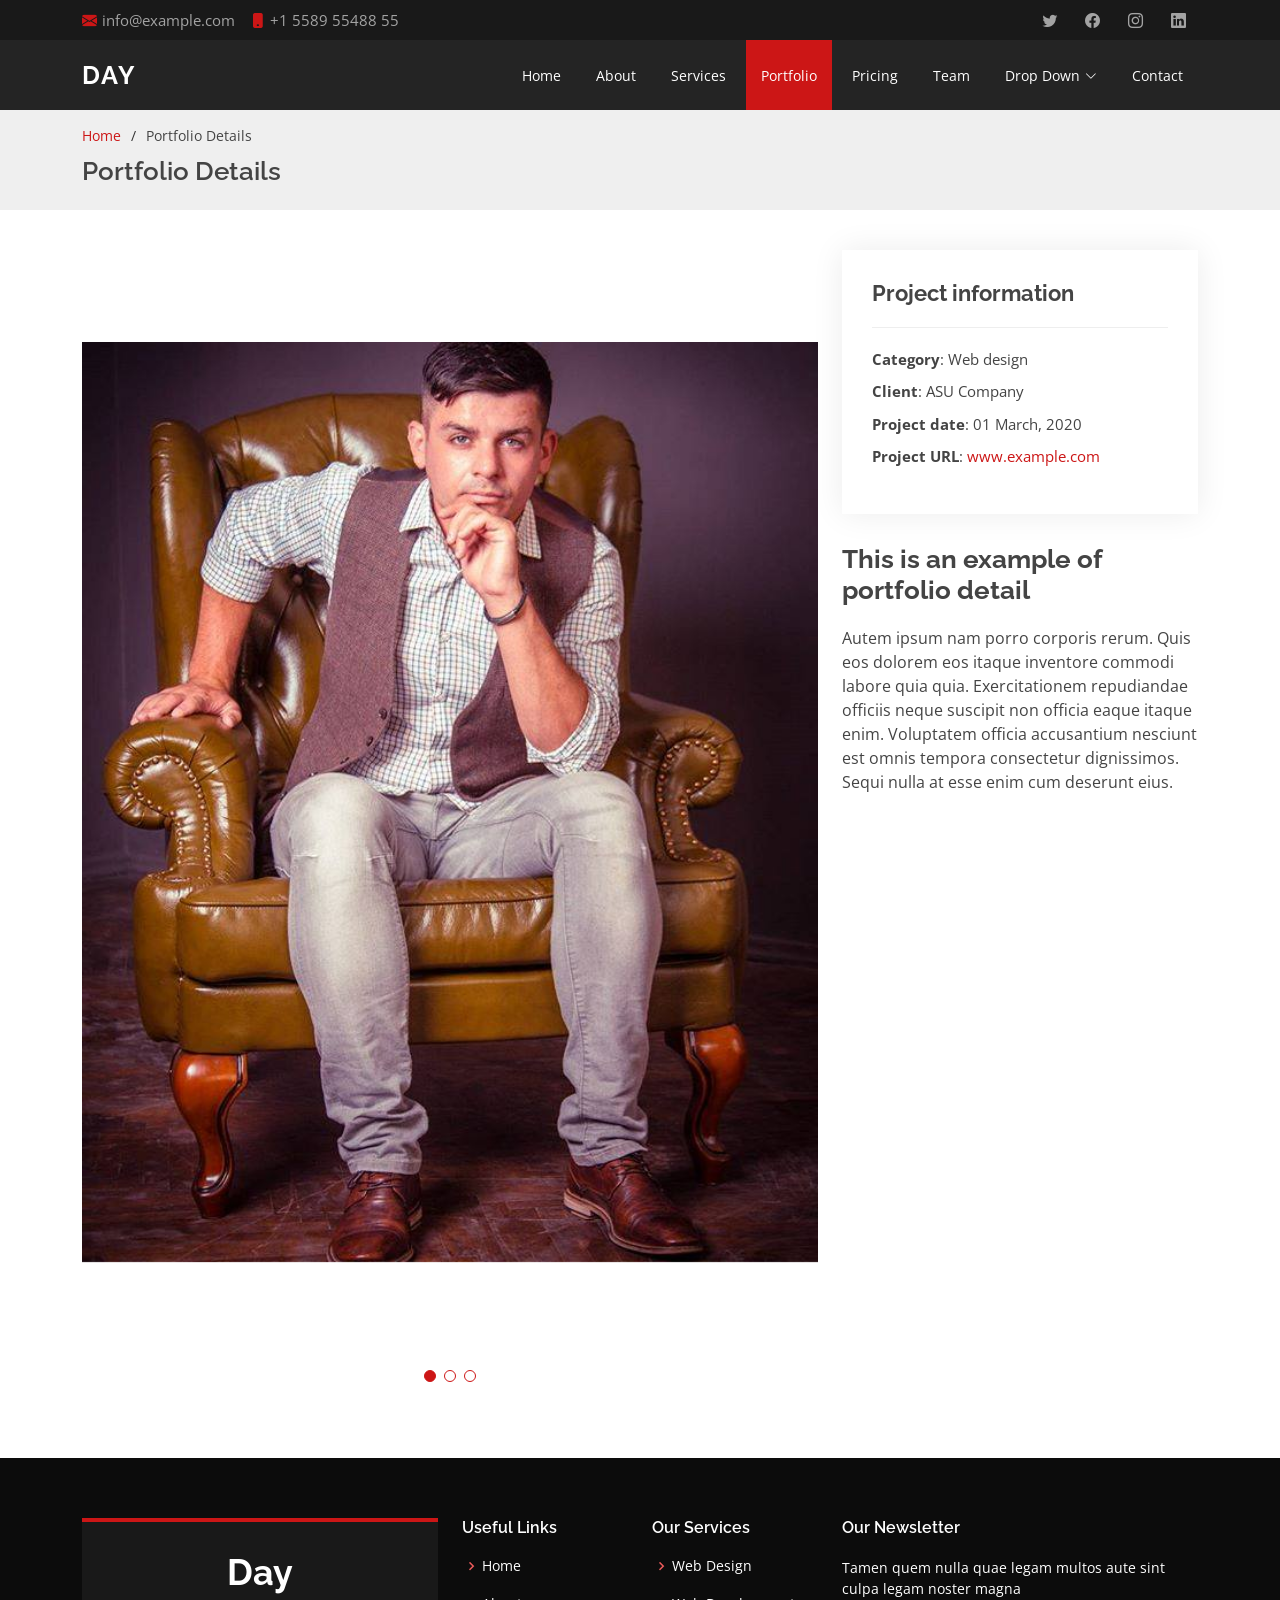
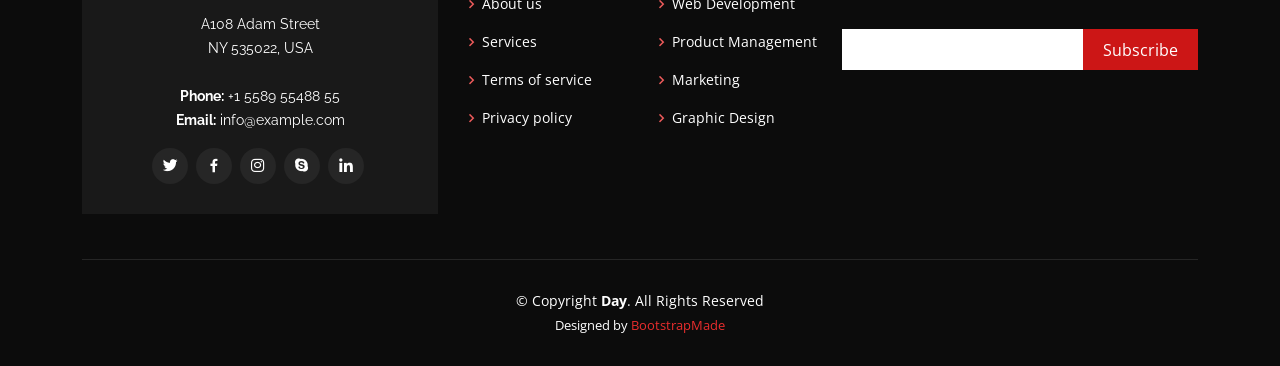
<file: portfolio-details.html>
<!DOCTYPE html>
<html lang="en">

<head>
  <meta charset="utf-8">
  <meta content="width=device-width, initial-scale=1.0" name="viewport">

  <title>Portfolio Details - Day Bootstrap Template</title>
  <meta content="" name="description">
  <meta content="" name="keywords">

  <!-- Favicons -->
  <link href="assets/img/favicon.png" rel="icon">
  <link href="assets/img/apple-touch-icon.png" rel="apple-touch-icon">

  <!-- Google Fonts -->
  <link href="https://fonts.googleapis.com/css?family=Open+Sans:300,300i,400,400i,600,600i,700,700i|Raleway:300,300i,400,400i,500,500i,600,600i,700,700i|Poppins:300,300i,400,400i,500,500i,600,600i,700,700i" rel="stylesheet">

  <!-- Vendor CSS Files -->
  <link href="assets/vendor/aos/aos.css" rel="stylesheet">
  <link href="assets/vendor/bootstrap/css/bootstrap.min.css" rel="stylesheet">
  <link href="assets/vendor/bootstrap-icons/bootstrap-icons.css" rel="stylesheet">
  <link href="assets/vendor/boxicons/css/boxicons.min.css" rel="stylesheet">
  <link href="assets/vendor/glightbox/css/glightbox.min.css" rel="stylesheet">
  <link href="assets/vendor/swiper/swiper-bundle.min.css" rel="stylesheet">

  <!-- Template Main CSS File -->
  <link href="assets/css/style.css" rel="stylesheet">

  <!-- =======================================================
  * Template Name: Day
  * Updated: Aug 17 2023 with Bootstrap v5.3.1
  * Template URL: https://bootstrapmade.com/day-multipurpose-html-template-for-free/
  * Author: BootstrapMade.com
  * License: https://bootstrapmade.com/license/
  ======================================================== -->
</head>

<body>

  <!-- ======= Top Bar ======= -->
  <section id="topbar" class="d-flex align-items-center">
    <div class="container d-flex justify-content-center justify-content-md-between">
      <div class="contact-info d-flex align-items-center">
        <i class="bi bi-envelope-fill"></i><a href="mailto:contact@example.com">info@example.com</a>
        <i class="bi bi-phone-fill phone-icon"></i> +1 5589 55488 55
      </div>
      <div class="social-links d-none d-md-block">
        <a href="#" class="twitter"><i class="bi bi-twitter"></i></a>
        <a href="#" class="facebook"><i class="bi bi-facebook"></i></a>
        <a href="#" class="instagram"><i class="bi bi-instagram"></i></a>
        <a href="#" class="linkedin"><i class="bi bi-linkedin"></i></i></a>
      </div>
    </div>
  </section>

  <!-- ======= Header ======= -->
  <header id="header" class="d-flex align-items-center">
    <div class="container d-flex align-items-center justify-content-between">

      <h1 class="logo"><a href="index.html">Day</a></h1>
      <!-- Uncomment below if you prefer to use an image logo -->
      <!-- <a href="index.html" class="logo"><img src="assets/img/logo.png" alt="" class="img-fluid"></a>-->

      <nav id="navbar" class="navbar">
        <ul>
          <li><a class="nav-link scrollto " href="#hero">Home</a></li>
          <li><a class="nav-link scrollto" href="#about">About</a></li>
          <li><a class="nav-link scrollto" href="#services">Services</a></li>
          <li><a class="nav-link scrollto active" href="#portfolio">Portfolio</a></li>
          <li><a class="nav-link scrollto" href="#pricing">Pricing</a></li>
          <li><a class="nav-link scrollto" href="#team">Team</a></li>
          <li class="dropdown"><a href="#"><span>Drop Down</span> <i class="bi bi-chevron-down"></i></a>
            <ul>
              <li><a href="#">Drop Down 1</a></li>
              <li class="dropdown"><a href="#"><span>Deep Drop Down</span> <i class="bi bi-chevron-right"></i></a>
                <ul>
                  <li><a href="#">Deep Drop Down 1</a></li>
                  <li><a href="#">Deep Drop Down 2</a></li>
                  <li><a href="#">Deep Drop Down 3</a></li>
                  <li><a href="#">Deep Drop Down 4</a></li>
                  <li><a href="#">Deep Drop Down 5</a></li>
                </ul>
              </li>
              <li><a href="#">Drop Down 2</a></li>
              <li><a href="#">Drop Down 3</a></li>
              <li><a href="#">Drop Down 4</a></li>
            </ul>
          </li>
          <li><a class="nav-link scrollto" href="#contact">Contact</a></li>
        </ul>
        <i class="bi bi-list mobile-nav-toggle"></i>
      </nav><!-- .navbar -->

    </div>
  </header><!-- End Header -->

  <main id="main">

    <!-- ======= Breadcrumbs ======= -->
    <section id="breadcrumbs" class="breadcrumbs">
      <div class="container">

        <ol>
          <li><a href="index.html">Home</a></li>
          <li>Portfolio Details</li>
        </ol>
        <h2>Portfolio Details</h2>

      </div>
    </section><!-- End Breadcrumbs -->

    <!-- ======= Portfolio Details Section ======= -->
    <section id="portfolio-details" class="portfolio-details">
      <div class="container">

        <div class="row gy-4">

          <div class="col-lg-8">
            <div class="portfolio-details-slider swiper">
              <div class="swiper-wrapper align-items-center">

                <div class="swiper-slide">
                  <img src="assets/img/portfolio/portfolio-1.jpg" alt="">
                </div>

                <div class="swiper-slide">
                  <img src="assets/img/portfolio/portfolio-2.jpg" alt="">
                </div>

                <div class="swiper-slide">
                  <img src="assets/img/portfolio/portfolio-3.jpg" alt="">
                </div>

              </div>
              <div class="swiper-pagination"></div>
            </div>
          </div>

          <div class="col-lg-4">
            <div class="portfolio-info">
              <h3>Project information</h3>
              <ul>
                <li><strong>Category</strong>: Web design</li>
                <li><strong>Client</strong>: ASU Company</li>
                <li><strong>Project date</strong>: 01 March, 2020</li>
                <li><strong>Project URL</strong>: <a href="#">www.example.com</a></li>
              </ul>
            </div>
            <div class="portfolio-description">
              <h2>This is an example of portfolio detail</h2>
              <p>
                Autem ipsum nam porro corporis rerum. Quis eos dolorem eos itaque inventore commodi labore quia quia. Exercitationem repudiandae officiis neque suscipit non officia eaque itaque enim. Voluptatem officia accusantium nesciunt est omnis tempora consectetur dignissimos. Sequi nulla at esse enim cum deserunt eius.
              </p>
            </div>
          </div>

        </div>

      </div>
    </section><!-- End Portfolio Details Section -->

  </main><!-- End #main -->

  <!-- ======= Footer ======= -->
  <footer id="footer">
    <div class="footer-top">
      <div class="container">
        <div class="row">

          <div class="col-lg-4 col-md-6">
            <div class="footer-info">
              <h3>Day</h3>
              <p>
                A108 Adam Street <br>
                NY 535022, USA<br><br>
                <strong>Phone:</strong> +1 5589 55488 55<br>
                <strong>Email:</strong> info@example.com<br>
              </p>
              <div class="social-links mt-3">
                <a href="#" class="twitter"><i class="bx bxl-twitter"></i></a>
                <a href="#" class="facebook"><i class="bx bxl-facebook"></i></a>
                <a href="#" class="instagram"><i class="bx bxl-instagram"></i></a>
                <a href="#" class="google-plus"><i class="bx bxl-skype"></i></a>
                <a href="#" class="linkedin"><i class="bx bxl-linkedin"></i></a>
              </div>
            </div>
          </div>

          <div class="col-lg-2 col-md-6 footer-links">
            <h4>Useful Links</h4>
            <ul>
              <li><i class="bx bx-chevron-right"></i> <a href="#">Home</a></li>
              <li><i class="bx bx-chevron-right"></i> <a href="#">About us</a></li>
              <li><i class="bx bx-chevron-right"></i> <a href="#">Services</a></li>
              <li><i class="bx bx-chevron-right"></i> <a href="#">Terms of service</a></li>
              <li><i class="bx bx-chevron-right"></i> <a href="#">Privacy policy</a></li>
            </ul>
          </div>

          <div class="col-lg-2 col-md-6 footer-links">
            <h4>Our Services</h4>
            <ul>
              <li><i class="bx bx-chevron-right"></i> <a href="#">Web Design</a></li>
              <li><i class="bx bx-chevron-right"></i> <a href="#">Web Development</a></li>
              <li><i class="bx bx-chevron-right"></i> <a href="#">Product Management</a></li>
              <li><i class="bx bx-chevron-right"></i> <a href="#">Marketing</a></li>
              <li><i class="bx bx-chevron-right"></i> <a href="#">Graphic Design</a></li>
            </ul>
          </div>

          <div class="col-lg-4 col-md-6 footer-newsletter">
            <h4>Our Newsletter</h4>
            <p>Tamen quem nulla quae legam multos aute sint culpa legam noster magna</p>
            <form action="" method="post">
              <input type="email" name="email"><input type="submit" value="Subscribe">
            </form>

          </div>

        </div>
      </div>
    </div>

    <div class="container">
      <div class="copyright">
        &copy; Copyright <strong><span>Day</span></strong>. All Rights Reserved
      </div>
      <div class="credits">
        <!-- All the links in the footer should remain intact. -->
        <!-- You can delete the links only if you purchased the pro version. -->
        <!-- Licensing information: https://bootstrapmade.com/license/ -->
        <!-- Purchase the pro version with working PHP/AJAX contact form: https://bootstrapmade.com/day-multipurpose-html-template-for-free/ -->
        Designed by <a href="https://bootstrapmade.com/">BootstrapMade</a>
      </div>
    </div>
  </footer><!-- End Footer -->

  <a href="#" class="back-to-top d-flex align-items-center justify-content-center"><i class="bi bi-arrow-up-short"></i></a>
  <div id="preloader"></div>

  <!-- Vendor JS Files -->
  <script src="assets/vendor/aos/aos.js"></script>
  <script src="assets/vendor/bootstrap/js/bootstrap.bundle.min.js"></script>
  <script src="assets/vendor/glightbox/js/glightbox.min.js"></script>
  <script src="assets/vendor/isotope-layout/isotope.pkgd.min.js"></script>
  <script src="assets/vendor/swiper/swiper-bundle.min.js"></script>
  <script src="assets/vendor/php-email-form/validate.js"></script>

  <!-- Template Main JS File -->
  <script src="assets/js/main.js"></script>

</body>

</html>
</file>
<file: assets/css/style.css>
/**
* Template Name: Day
* Updated: Aug 17 2023 with Bootstrap v5.3.1
* Template URL: https://bootstrapmade.com/day-multipurpose-html-template-for-free/
* Author: BootstrapMade.com
* License: https://bootstrapmade.com/license/
*/

/*--------------------------------------------------------------
# General
--------------------------------------------------------------*/
body {
  font-family: "Open Sans", sans-serif;
  color: #444444;
}

a {
  color: #cc1616;
  text-decoration: none;
}

a:hover {
  color: #e82d2d;
  text-decoration: none;
}

h1,
h2,
h3,
h4,
h5,
h6 {
  font-family: "Raleway", sans-serif;
}

/*--------------------------------------------------------------
# Back to top button
--------------------------------------------------------------*/
.back-to-top {
  position: fixed;
  visibility: hidden;
  opacity: 0;
  right: 15px;
  bottom: 15px;
  z-index: 996;
  background: #cc1616;
  width: 40px;
  height: 40px;
  transition: all 0.4s;
}

.back-to-top i {
  font-size: 28px;
  color: #fff;
  line-height: 0;
}

.back-to-top:hover {
  background: #e72323;
  color: #fff;
}

.back-to-top.active {
  visibility: visible;
  opacity: 1;
}

/*--------------------------------------------------------------
# Preloader
--------------------------------------------------------------*/
#preloader {
  position: fixed;
  top: 0;
  left: 0;
  right: 0;
  bottom: 0;
  z-index: 9999;
  overflow: hidden;
  background: #fff;
}

#preloader:before {
  content: "";
  position: fixed;
  top: calc(50% - 30px);
  left: calc(50% - 30px);
  border: 6px solid #cc1616;
  border-top-color: #efefef;
  border-radius: 50%;
  width: 60px;
  height: 60px;
  animation: animate-preloader 1s linear infinite;
}

@keyframes animate-preloader {
  0% {
    transform: rotate(0deg);
  }

  100% {
    transform: rotate(360deg);
  }
}

/*--------------------------------------------------------------
# Disable aos animation delay on mobile devices
--------------------------------------------------------------*/
@media screen and (max-width: 768px) {
  [data-aos-delay] {
    transition-delay: 0 !important;
  }
}

/*--------------------------------------------------------------
# Top Bar
--------------------------------------------------------------*/
#topbar {
  background: #191919;
  font-size: 15px;
  height: 40px;
  padding: 0;
  color: rgba(255, 255, 255, 0.6);
}

#topbar .contact-info a {
  line-height: 0;
  color: rgba(255, 255, 255, 0.6);
  transition: 0.3s;
}

#topbar .contact-info a:hover {
  color: #fff;
}

#topbar .contact-info i {
  color: #cc1616;
  line-height: 0;
  margin-right: 5px;
}

#topbar .contact-info .phone-icon {
  margin-left: 15px;
}

#topbar .social-links a {
  color: rgba(255, 255, 255, 0.6);
  padding: 4px 12px;
  display: inline-block;
  line-height: 1px;
  transition: 0.3s;
}

#topbar .social-links a:hover {
  color: #fff;
}

/*--------------------------------------------------------------
# Header
--------------------------------------------------------------*/
#header {
  background: rgba(25, 25, 25, 0.95);
  transition: all 0.5s;
  z-index: 997;
  height: 70px;
}

#header.fixed-top {
  background: #191919;
}

#header .logo {
  font-size: 25px;
  margin: 0;
  padding: 0;
  line-height: 1;
  font-weight: 700;
  letter-spacing: 2px;
  text-transform: uppercase;
}

#header .logo a {
  color: #fff;
}

#header .logo img {
  max-height: 40px;
}

.scrolled-offset {
  margin-top: 70px;
}

/*--------------------------------------------------------------
# Navigation Menu
--------------------------------------------------------------*/
/**
* Desktop Navigation 
*/
.navbar {
  padding: 0;
}

.navbar ul {
  margin: 0;
  padding: 0;
  display: flex;
  list-style: none;
  align-items: center;
}

.navbar li {
  position: relative;
}

.navbar>ul>li {
  margin-left: 5px;
}

.navbar a,
.navbar a:focus {
  display: flex;
  align-items: center;
  justify-content: space-between;
  padding: 25px 15px 24px 15px;
  font-size: 14px;
  color: #fff;
  white-space: nowrap;
  transition: 0.3s;
}

.navbar a i,
.navbar a:focus i {
  font-size: 12px;
  line-height: 0;
  margin-left: 5px;
}

.navbar a:hover,
.navbar .active,
.navbar .active:focus,
.navbar li:hover>a {
  background: #cc1616;
}

.navbar .dropdown ul {
  display: block;
  position: absolute;
  left: 0;
  top: calc(100% + 30px);
  margin: 0;
  padding: 10px 0;
  z-index: 99;
  opacity: 0;
  visibility: hidden;
  background: #fff;
  box-shadow: 0px 0px 30px rgba(127, 137, 161, 0.25);
  transition: 0.3s;
}

.navbar .dropdown ul li {
  min-width: 200px;
}

.navbar .dropdown ul a {
  padding: 10px 20px;
  color: #191919;
}

.navbar .dropdown ul a i {
  font-size: 12px;
}

.navbar .dropdown ul a:hover,
.navbar .dropdown ul .active:hover,
.navbar .dropdown ul li:hover>a {
  color: #fff;
}

.navbar .dropdown:hover>ul {
  opacity: 1;
  top: 100%;
  visibility: visible;
}

.navbar .dropdown .dropdown ul {
  top: 0;
  left: calc(100% - 30px);
  visibility: hidden;
}

.navbar .dropdown .dropdown:hover>ul {
  opacity: 1;
  top: 0;
  left: 100%;
  visibility: visible;
}

@media (max-width: 1366px) {
  .navbar .dropdown .dropdown ul {
    left: -90%;
  }

  .navbar .dropdown .dropdown:hover>ul {
    left: -100%;
  }
}

/**
* Mobile Navigation 
*/
.mobile-nav-toggle {
  color: #fff;
  font-size: 28px;
  cursor: pointer;
  display: none;
  line-height: 0;
  transition: 0.5s;
}

.mobile-nav-toggle.bi-x {
  color: #cc1616;
}

@media (max-width: 991px) {
  .mobile-nav-toggle {
    display: block;
  }

  .navbar ul {
    display: none;
  }
}

.navbar-mobile {
  position: fixed;
  overflow: hidden;
  top: 0;
  right: 0;
  left: 0;
  bottom: 0;
  background: rgba(0, 0, 0, 0.9);
  transition: 0.3s;
  z-index: 999;
}

.navbar-mobile .mobile-nav-toggle {
  position: absolute;
  top: 15px;
  right: 15px;
}

.navbar-mobile ul {
  display: block;
  position: absolute;
  top: 55px;
  right: 15px;
  bottom: 15px;
  left: 15px;
  padding: 10px 0;
  background-color: #fff;
  overflow-y: auto;
  transition: 0.3s;
}

.navbar-mobile a,
.navbar-mobile a:focus {
  padding: 10px 20px;
  font-size: 15px;
  color: #191919;
}

.navbar-mobile a:hover,
.navbar-mobile .active,
.navbar-mobile li:hover>a {
  color: #cc1616;
  background: none;
}

.navbar-mobile .getstarted,
.navbar-mobile .getstarted:focus {
  margin: 15px;
}

.navbar-mobile .dropdown ul {
  position: static;
  display: none;
  margin: 10px 20px;
  padding: 10px 0;
  z-index: 99;
  opacity: 1;
  visibility: visible;
  background: #fff;
  box-shadow: 0px 0px 30px rgba(127, 137, 161, 0.25);
}

.navbar-mobile .dropdown ul li {
  min-width: 200px;
}

.navbar-mobile .dropdown ul a {
  padding: 10px 20px;
}

.navbar-mobile .dropdown ul a i {
  font-size: 12px;
}

.navbar-mobile .dropdown ul a:hover,
.navbar-mobile .dropdown ul .active:hover,
.navbar-mobile .dropdown ul li:hover>a {
  color: #cc1616;
}

.navbar-mobile .dropdown>.dropdown-active {
  display: block;
}

/*--------------------------------------------------------------
# Hero Section
--------------------------------------------------------------*/
#hero {
  width: 100%;
  height: calc(100vh - 110px);
  background: url("../img/hero-bg.jpg") top center;
  background-size: cover;
  position: relative;
}

#hero:before {
  content: "";
  background: rgba(0, 0, 0, 0.5);
  position: absolute;
  bottom: 0;
  top: 0;
  left: 0;
  right: 0;
}

#hero h1 {
  margin: 0 0 10px 0;
  font-size: 48px;
  font-weight: 700;
  line-height: 56px;
  text-transform: uppercase;
  color: #fff;
}

#hero h2 {
  color: #eee;
  margin-bottom: 30px;
  font-size: 24px;
}

#hero .btn-get-started {
  font-family: "Raleway", sans-serif;
  text-transform: uppercase;
  font-weight: 500;
  font-size: 14px;
  letter-spacing: 0.5px;
  display: inline-block;
  padding: 10px 28px;
  transition: 0.5s;
  border: 2px solid #fff;
  color: #fff;
}

#hero .btn-get-started:hover {
  background: #cc1616;
  border-color: #cc1616;
}

@media (min-width: 1024px) {
  #hero {
    background-attachment: fixed;
  }
}

@media (max-width: 768px) {
  #hero {
    text-align: center;
  }

  #hero .container {
    padding-top: 40px;
  }

  #hero h1 {
    font-size: 28px;
    line-height: 36px;
  }

  #hero h2 {
    font-size: 18px;
    line-height: 24px;
    margin-bottom: 30px;
  }
}

/*--------------------------------------------------------------
# Sections General
--------------------------------------------------------------*/
section {
  padding: 60px 0;
  overflow: hidden;
}

.section-title {
  text-align: center;
  padding: 30px 0;
  position: relative;
}

.section-title h2 {
  font-size: 32px;
  font-weight: 700;
  text-transform: uppercase;
  margin-bottom: 20px;
  padding-bottom: 0;
  color: #191919;
  position: relative;
  z-index: 2;
}

.section-title span {
  position: absolute;
  top: 30px;
  color: #f4f4f4;
  left: 0;
  right: 0;
  z-index: 1;
  font-weight: 700;
  font-size: 52px;
  text-transform: uppercase;
  line-height: 0;
}

.section-title p {
  margin-bottom: 0;
  position: relative;
  z-index: 2;
}

@media (max-width: 575px) {
  .section-title h2 {
    font-size: 28px;
    margin-bottom: 15px;
  }

  .section-title span {
    font-size: 38px;
  }
}

/*--------------------------------------------------------------
# About
--------------------------------------------------------------*/
.about .content h3 {
  font-weight: 600;
  font-size: 26px;
}

.about .content ul {
  list-style: none;
  padding: 0;
}

.about .content ul li {
  padding-bottom: 10px;
}

.about .content ul i {
  font-size: 20px;
  padding-right: 4px;
  color: #cc1616;
}

.about .content p:last-child {
  margin-bottom: 0;
}

#about .centered {
  display: flex;
  justify-content: center;
}
#about .btn-get-started {
  font-family: "Raleway", sans-serif;
  text-transform: uppercase;
  font-weight: 500;
  font-size: 14px;
  letter-spacing: 0.5px;
  display: inline-block;
  padding: 10px 28px;
  transition: 0.5s;
  border: 2px solid #cc1616;
  color: #cc1616;
  margin: 0 auto;
}

#about .btn-get-started:hover {
  background: #cc1616;
  border-color: #cc1616;
  color: #ffffff;
}

/*--------------------------------------------------------------
# Why Us
--------------------------------------------------------------*/
.why-us {
  padding-top: 10px;
}

.why-us .box {
  padding: 50px 30px;
  box-shadow: 0px 2px 15px rgba(0, 0, 0, 0.1);
  transition: all ease-in-out 0.3s;
}

.why-us .box span {
  display: block;
  font-size: 28px;
  font-weight: 700;
  color: #ed5b5b;
}

.why-us .box h4 {
  font-size: 24px;
  font-weight: 600;
  padding: 0;
  margin: 20px 0;
  color: #191919;
}

.why-us .box p {
  color: #aaaaaa;
  font-size: 15px;
  margin: 0;
  padding: 0;
}

.why-us .box:hover {
  background: #cc1616;
  padding: 30px 30px 70px 30px;
  box-shadow: 10px 15px 30px rgba(0, 0, 0, 0.18);
}

.why-us .box:hover span,
.why-us .box:hover h4,
.why-us .box:hover p {
  color: #fff;
}

/*--------------------------------------------------------------
# Clients
--------------------------------------------------------------*/
.clients {
  background: #f2f2f2;
  padding: 15px 0;
  text-align: center;
}

.clients img {
  width: 50%;
  filter: grayscale(100);
  transition: all 0.4s ease-in-out;
  display: inline-block;
  padding: 15px 0;
}

.clients img:hover {
  filter: none;
  transform: scale(1.2);
}

@media (max-width: 768px) {
  .clients img {
    width: 40%;
  }
}

/*--------------------------------------------------------------
# Services
--------------------------------------------------------------*/
.services .icon-box {
  text-align: center;
  padding: 80px 20px;
  transition: all ease-in-out 0.3s;
  box-shadow: 0px 2px 15px rgba(0, 0, 0, 0.1);
}

.services .icon-box .icon {
  margin: 0 auto;
  width: 80%;
  
  /* background: #cc1616; */
  transition: all 0.3s ease-out 0s;
  display: flex;
  align-items: center;
  justify-content: center;
  margin-bottom: 20px;
  transform-style: preserve-3d;
  position: relative;
  z-index: 2;
}

.services .icon-box .icon i {
  color: #fff;
  font-size: 28px;
  transition: ease-in-out 0.3s;
}

/* .services .icon-box .icon::before {
  position: absolute;
  content: "";
  left: -8px;
  top: -8px;
  height: 100%;
  width: 100%;
  background: rgba(204, 22, 22, 0.15);
  transition: all 0.3s ease-out 0s;
  transform: translateZ(-1px);
  z-index: -1;
} */

.services .icon-box h4 {
  font-weight: 700;
  margin-bottom: 15px;
  font-size: 24px;
}

.services .icon-box h4 a {
  color: #191919;
}

.services .icon-box p {
  line-height: 24px;
  font-size: 14px;
  margin-bottom: 0;
}

.services .icon-box:hover {
  background: #cc1616;
  border-color: #cc1616;
  padding: 70px 20px 90px 20px;
}

.services .icon-box:hover .icon {
  background: #fff;
}

.services .icon-box:hover .icon i {
  color: #cc1616;
}

.services .icon-box:hover .icon::before {
  background: rgba(255, 255, 255, 0.3);
}

.services .icon-box:hover h4 a,
.services .icon-box:hover p {
  color: #fff;
}

/*--------------------------------------------------------------
# Cta
--------------------------------------------------------------*/
.cta {
  background: linear-gradient(rgba(2, 2, 2, 0.5), rgba(0, 0, 0, 0.5)), url("../img/cta-bg.jpg") fixed center center;
  background-size: cover;
  padding: 120px 0;
}

.cta h3 {
  color: #fff;
  font-size: 28px;
  font-weight: 700;
}

.cta p {
  color: #fff;
}

.cta .cta-btn {
  font-family: "Raleway", sans-serif;
  text-transform: uppercase;
  font-weight: 500;
  font-size: 14px;
  letter-spacing: 1px;
  display: inline-block;
  padding: 10px 28px;
  transition: 0.5s;
  margin-top: 10px;
  border: 2px solid #fff;
  color: #fff;
}

.cta .cta-btn:hover {
  background: #cc1616;
  border: 2px solid #cc1616;
}

/*--------------------------------------------------------------
# Portfolio
--------------------------------------------------------------*/
.portfolio #portfolio-flters {
  padding: 0;
  margin: 0 auto 25px auto;
  list-style: none;
  text-align: center;
  border-radius: 50px;
}

.portfolio #portfolio-flters li {
  cursor: pointer;
  display: inline-block;
  padding: 10px 15px;
  font-size: 15px;
  font-weight: 500;
  line-height: 1;
  text-transform: uppercase;
  color: #444444;
  margin-bottom: 5px;
  transition: all 0.3s ease-in-out;
  font-family: "Poppins", sans-serif;
}

.portfolio #portfolio-flters li:hover,
.portfolio #portfolio-flters li.filter-active {
  color: #e82d2d;
}

.portfolio #portfolio-flters li:last-child {
  margin-right: 0;
}

.portfolio .portfolio-item {
  margin-bottom: 30px;
}

.portfolio .portfolio-item .portfolio-info {
  opacity: 0;
  position: absolute;
  left: 30px;
  right: 30px;
  bottom: 0;
  z-index: 3;
  transition: all ease-in-out 0.3s;
  background: rgba(255, 255, 255, 0.9);
  padding: 15px;
}

.portfolio .portfolio-item .portfolio-info h4 {
  font-size: 18px;
  color: #fff;
  font-weight: 600;
  color: #191919;
}

.portfolio .portfolio-item .portfolio-info p {
  color: #4c4c4c;
  font-size: 14px;
  margin-bottom: 0;
}

.portfolio .portfolio-item .portfolio-info .preview-link,
.portfolio .portfolio-item .portfolio-info .details-link {
  position: absolute;
  right: 40px;
  font-size: 24px;
  top: calc(50% - 18px);
  color: #333333;
}

.portfolio .portfolio-item .portfolio-info .preview-link:hover,
.portfolio .portfolio-item .portfolio-info .details-link:hover {
  color: #cc1616;
}

.portfolio .portfolio-item .portfolio-info .details-link {
  right: 10px;
}

.portfolio .portfolio-item .portfolio-links {
  opacity: 0;
  left: 0;
  right: 0;
  text-align: center;
  z-index: 3;
  position: absolute;
  transition: all ease-in-out 0.3s;
}

.portfolio .portfolio-item .portfolio-links a {
  color: #fff;
  margin: 0 2px;
  font-size: 28px;
  display: inline-block;
  transition: 0.3s;
}

.portfolio .portfolio-item .portfolio-links a:hover {
  color: #e82d2d;
}

.portfolio .portfolio-item:hover .portfolio-info {
  opacity: 1;
  bottom: 20px;
}

/*--------------------------------------------------------------
# Portfolio Details
--------------------------------------------------------------*/
.portfolio-details {
  padding-top: 40px;
}

.portfolio-details .portfolio-details-slider img {
  width: 100%;
}

.portfolio-details .portfolio-details-slider .swiper-pagination {
  margin-top: 20px;
  position: relative;
}

.portfolio-details .portfolio-details-slider .swiper-pagination .swiper-pagination-bullet {
  width: 12px;
  height: 12px;
  background-color: #fff;
  opacity: 1;
  border: 1px solid #cc1616;
}

.portfolio-details .portfolio-details-slider .swiper-pagination .swiper-pagination-bullet-active {
  background-color: #cc1616;
}

.portfolio-details .portfolio-info {
  padding: 30px;
  box-shadow: 0px 0 30px rgba(25, 25, 25, 0.08);
}

.portfolio-details .portfolio-info h3 {
  font-size: 22px;
  font-weight: 700;
  margin-bottom: 20px;
  padding-bottom: 20px;
  border-bottom: 1px solid #eee;
}

.portfolio-details .portfolio-info ul {
  list-style: none;
  padding: 0;
  font-size: 15px;
}

.portfolio-details .portfolio-info ul li+li {
  margin-top: 10px;
}

.portfolio-details .portfolio-description {
  padding-top: 30px;
}

.portfolio-details .portfolio-description h2 {
  font-size: 26px;
  font-weight: 700;
  margin-bottom: 20px;
}

.portfolio-details .portfolio-description p {
  padding: 0;
}

/*--------------------------------------------------------------
# Pricing
--------------------------------------------------------------*/
.pricing .box {
  padding: 20px;
  background: #f9f9f9;
  text-align: center;
  border-radius: 8px;
  position: relative;
  overflow: hidden;
}

.pricing .box h3 {
  font-weight: 400;
  padding: 15px;
  font-size: 18px;
  text-transform: uppercase;
  font-weight: 600;
  color: #191919;
}

.pricing .box h4 {
  font-size: 42px;
  color: #cc1616;
  font-weight: 500;
  font-family: "Open Sans", sans-serif;
  margin-bottom: 20px;
}

.pricing .box h4 sup {
  font-size: 20px;
  top: -15px;
  left: -3px;
}

.pricing .box h4 span {
  font-size: 20px;
  font-weight: 300;
}

.pricing .box ul {
  padding: 0;
  list-style: none;
  color: #191919;
  text-align: center;
  line-height: 20px;
  font-size: 14px;
}

.pricing .box ul li {
  padding-bottom: 16px;
}

.pricing .box ul i {
  color: #cc1616;
  font-size: 18px;
  padding-right: 4px;
}

.pricing .box ul .na {
  color: #ccc;
  text-decoration: line-through;
}

.pricing .box .btn-wrap {
  padding: 15px;
  text-align: center;
}

.pricing .box .btn-buy {
  background: #cc1616;
  display: inline-block;
  padding: 10px 40px;
  color: #fff;
  transition: none;
  font-size: 14px;
  font-weight: 400;
  font-family: "Raleway", sans-serif;
  font-weight: 600;
  transition: 0.3s;
}

.pricing .box .btn-buy:hover {
  background: #e82d2d;
}

.pricing .featured {
  background: #cc1616;
  box-shadow: none;
  color: #fff;
}

.pricing .featured h3,
.pricing .featured h4,
.pricing .featured ul,
.pricing .featured ul li,
.pricing .featured ul .na {
  color: #fff;
}

.pricing .featured h4 span {
  color: rgba(255, 255, 255, 0.58);
}

.pricing .featured .btn-wrap {
  padding: 15px;
  text-align: center;
}

.pricing .featured .btn-buy {
  background: rgba(255, 255, 255, 0.2);
}

.pricing .featured .btn-buy:hover {
  background: #fff;
  color: #cc1616;
}

/*--------------------------------------------------------------
# Team
--------------------------------------------------------------*/
.team .member {
  text-align: center;
  margin-bottom: 20px;
  box-shadow: 0px 0px 12px 0px rgba(0, 0, 0, 0.1);
  padding: 30px 20px;
  background: #fff;
}

.team .member img {
  max-width: 60%;
  border-radius: 50%;
  margin: 0 0 30px 0;
}

.team .member h4 {
  font-weight: 700;
  margin-bottom: 2px;
  font-size: 18px;
}

.team .member span {
  font-style: italic;
  display: block;
  font-size: 13px;
}

.team .member p {
  padding-top: 10px;
  font-size: 14px;
  font-style: italic;
  color: #aaaaaa;
}

.team .member .social {
  margin-top: 15px;
}

.team .member .social a {
  color: #919191;
  transition: 0.3s;
}

.team .member .social a:hover {
  color: #cc1616;
}

.team .member .social i {
  font-size: 18px;
  margin: 0 2px;
}

/*--------------------------------------------------------------
# Contact
--------------------------------------------------------------*/
.contact .info-box {
  color: #444444;
  text-align: center;
  box-shadow: 0 0 30px rgba(214, 215, 216, 0.6);
  padding: 20px 0 30px 0;
}

.contact .info-box i {
  font-size: 32px;
  color: #cc1616;
  border-radius: 50%;
  padding: 8px;
  border: 2px dotted #f5a0a0;
}

.contact .info-box h3 {
  font-size: 20px;
  color: #777777;
  font-weight: 700;
  margin: 10px 0;
}

.contact .info-box p {
  padding: 0;
  line-height: 24px;
  font-size: 14px;
  margin-bottom: 0;
}

.contact .php-email-form {
  box-shadow: 0 0 30px rgba(214, 215, 216, 0.6);
  padding: 30px;
}

.contact .php-email-form .error-message {
  display: none;
  color: #fff;
  background: #ed3c0d;
  text-align: left;
  padding: 15px;
  font-weight: 600;
}

.contact .php-email-form .error-message br+br {
  margin-top: 25px;
}

.contact .php-email-form .sent-message {
  display: none;
  color: #fff;
  background: #18d26e;
  text-align: center;
  padding: 15px;
  font-weight: 600;
}

.contact .php-email-form .loading {
  display: none;
  background: #fff;
  text-align: center;
  padding: 15px;
}

.contact .php-email-form .loading:before {
  content: "";
  display: inline-block;
  border-radius: 50%;
  width: 24px;
  height: 24px;
  margin: 0 10px -6px 0;
  border: 3px solid #18d26e;
  border-top-color: #eee;
  animation: animate-loading 1s linear infinite;
}

.contact .php-email-form input,
.contact .php-email-form textarea {
  border-radius: 0;
  box-shadow: none;
  font-size: 14px;
}

.contact .php-email-form input::focus,
.contact .php-email-form textarea::focus {
  background-color: #cc1616;
}

.contact .php-email-form input {
  padding: 10px 15px;
}

.contact .php-email-form textarea {
  padding: 12px 15px;
}

.contact .php-email-form button[type=submit] {
  background: #cc1616;
  border: 0;
  padding: 10px 24px;
  color: #fff;
  transition: 0.4s;
}

.contact .php-email-form button[type=submit]:hover {
  background: #e82d2d;
}

@keyframes animate-loading {
  0% {
    transform: rotate(0deg);
  }

  100% {
    transform: rotate(360deg);
  }
}

/*--------------------------------------------------------------
# Breadcrumbs
--------------------------------------------------------------*/
.breadcrumbs {
  padding: 15px 0;
  background: #efefef;
}

.breadcrumbs h2 {
  font-size: 26px;
  font-weight: 600;
}

.breadcrumbs ol {
  display: flex;
  flex-wrap: wrap;
  list-style: none;
  padding: 0 0 10px 0;
  margin: 0;
  font-size: 14px;
}

.breadcrumbs ol li+li {
  padding-left: 10px;
}

.breadcrumbs ol li+li::before {
  display: inline-block;
  padding-right: 10px;
  color: #333333;
  content: "/";
}

/*--------------------------------------------------------------
# Footer
--------------------------------------------------------------*/
#footer {
  background: #0c0c0c;
  padding: 0 0 30px 0;
  color: #fff;
  font-size: 14px;
}

#footer .footer-top {
  padding: 60px 0 30px 0;
}

#footer .footer-top .footer-info {
  margin-bottom: 15px;
  background: #191919;
  color: #fff;
  border-top: 4px solid #cc1616;
  text-align: center;
  padding: 30px 20px;
}

#footer .footer-top .footer-info h3 {
  font-size: 36px;
  margin: 0 0 20px 0;
  padding: 2px 0 2px 0;
  line-height: 1;
  font-weight: 700;
}

#footer .footer-top .footer-info p {
  font-size: 14px;
  line-height: 24px;
  margin-bottom: 0;
  font-family: "Raleway", sans-serif;
}

#footer .footer-top .social-links a {
  font-size: 18px;
  display: inline-block;
  background: #262626;
  color: #fff;
  line-height: 1;
  padding: 8px 0;
  margin-right: 4px;
  border-radius: 50%;
  text-align: center;
  width: 36px;
  height: 36px;
  transition: 0.3s;
}

#footer .footer-top .social-links a:hover {
  background: #cc1616;
  color: #fff;
  text-decoration: none;
}

#footer .footer-top h4 {
  font-size: 16px;
  font-weight: 600;
  color: #fff;
  position: relative;
  padding-bottom: 12px;
}

#footer .footer-top .footer-links {
  margin-bottom: 30px;
}

#footer .footer-top .footer-links ul {
  list-style: none;
  padding: 0;
  margin: 0;
}

#footer .footer-top .footer-links ul i {
  padding-right: 2px;
  color: #ed5b5b;
  font-size: 18px;
  line-height: 1;
}

#footer .footer-top .footer-links ul li {
  padding: 10px 0;
  display: flex;
  align-items: center;
}

#footer .footer-top .footer-links ul li:first-child {
  padding-top: 0;
}

#footer .footer-top .footer-links ul a {
  color: #fff;
  transition: 0.3s;
  display: inline-block;
  line-height: 1;
}

#footer .footer-top .footer-links ul a:hover {
  color: #eb4444;
}

#footer .footer-top .footer-newsletter form {
  margin-top: 30px;
  background: #fff;
  padding: 6px 10px;
  position: relative;
  border-radius: 4;
}

#footer .footer-top .footer-newsletter form input[type=email] {
  border: 0;
  padding: 4px;
  width: calc(100% - 110px);
}

#footer .footer-top .footer-newsletter form input[type=submit] {
  position: absolute;
  top: 0;
  right: 0;
  bottom: 0;
  border: 0;
  background: none;
  font-size: 16px;
  padding: 0 20px;
  background: #cc1616;
  color: #fff;
  transition: 0.3s;
  border-radius: 4;
}

#footer .footer-top .footer-newsletter form input[type=submit]:hover {
  background: #e82d2d;
}

#footer .copyright {
  border-top: 1px solid #262626;
  text-align: center;
  padding-top: 30px;
}

#footer .credits {
  padding-top: 5px;
  text-align: center;
  font-size: 13px;
  color: #fff;
}

#footer .credits a {
  color: #e82d2d;
}

@media (max-width: 575px) {
  #footer .footer-top .footer-info {
    margin: -20px 0 30px 0;
  }
}
</file>
